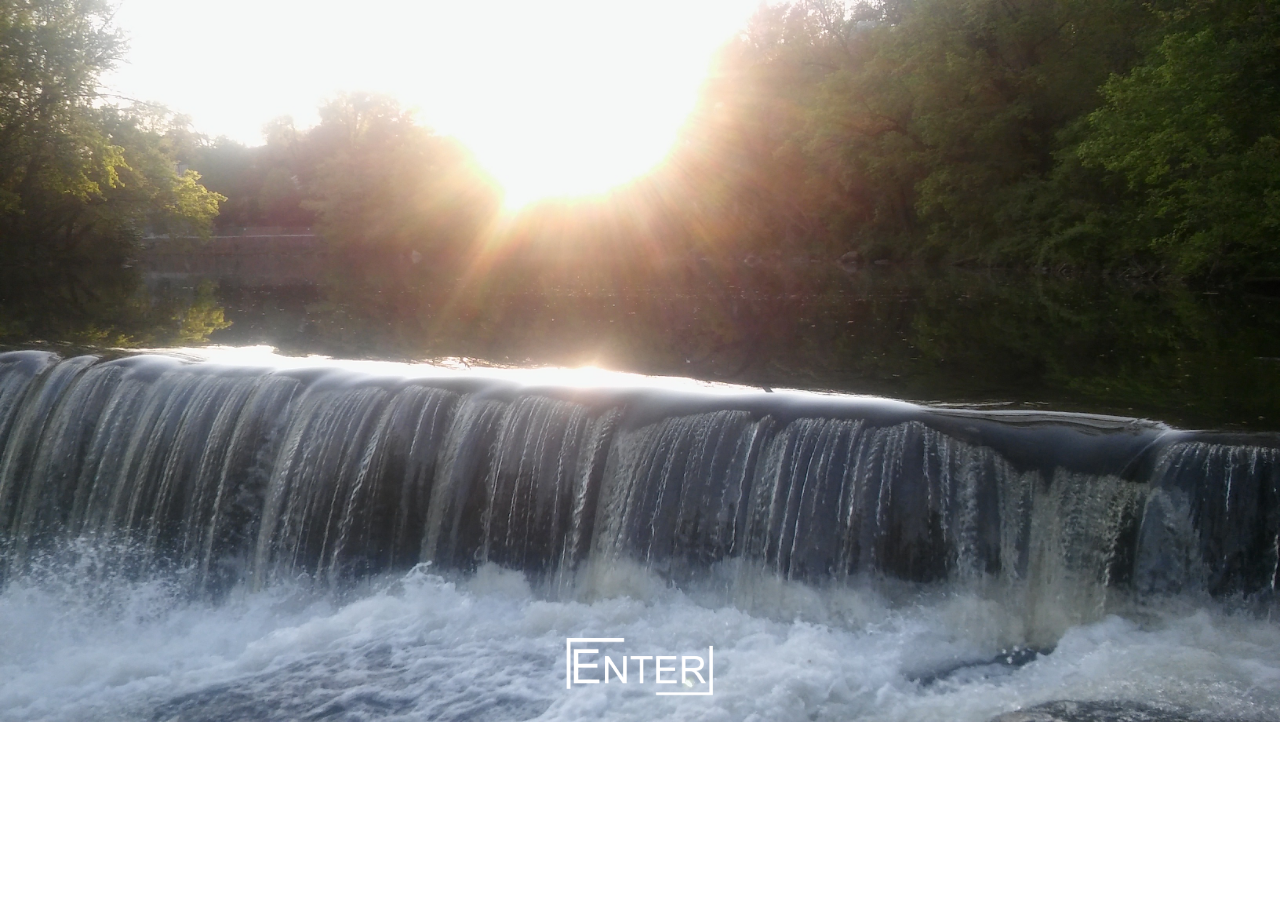
<file: index.html>
<!DOCTYPE html>
<html lang="en">
<head>
    <meta charset="UTF-8">
    <meta name="viewport" content="width=device-width, initial-scale=1.0">
    <meta http-equiv="X-UA-Compatible" content="ie=edge">
    <link rel="stylesheet" href="css/index.css">
    <title>Artist Website</title> 
</head>
<style>
    /* Extra small devices (phones, 600px and down) */
@media only screen and (max-width: 600px) {
  .example {background: red;}
}

/* Small devices (portrait tablets and large phones, 600px and up) */
@media only screen and (min-width: 600px) {
  .example {background: green;}
}

/* Medium devices (landscape tablets, 768px and up) */
@media only screen and (min-width: 768px) {
  .example {background: blue;}
} 

/* Large devices (laptops/desktops, 992px and up) */
@media only screen and (min-width: 992px) {
  .example {background: orange;}
} 

/* Extra large devices (large laptops and desktops, 1200px and up) */
@media only screen and (min-width: 1200px) {
  .example {background: pink;}
}
    </style>
<body background="images/water.jpg">
   <br>
   <br>
   <br>
   <br>
   <br>
   <br>
   <br>
   <br>
   <br>
   <br>
   <br>
   <br>
   <br>
   <br>
   <br>
   <br>
   <br>
   <br>
   <br>
   <br>
   <br>
    <br>
    <br>
    <br>
    <br>
    <br>
    <br>
    <br>
    <br>
    <br>
    <br>
    <br>
    <br>
    <br>
    <br>
   <a href="portfolio.html">
    <img src="images/Untitled-1.png" alt="Enter Logo" class="center">
  
   </a>
   
    <!-- Enter website graphic/logo- center of the page, lower in the middle -->
    


</body>
</html>
</file>
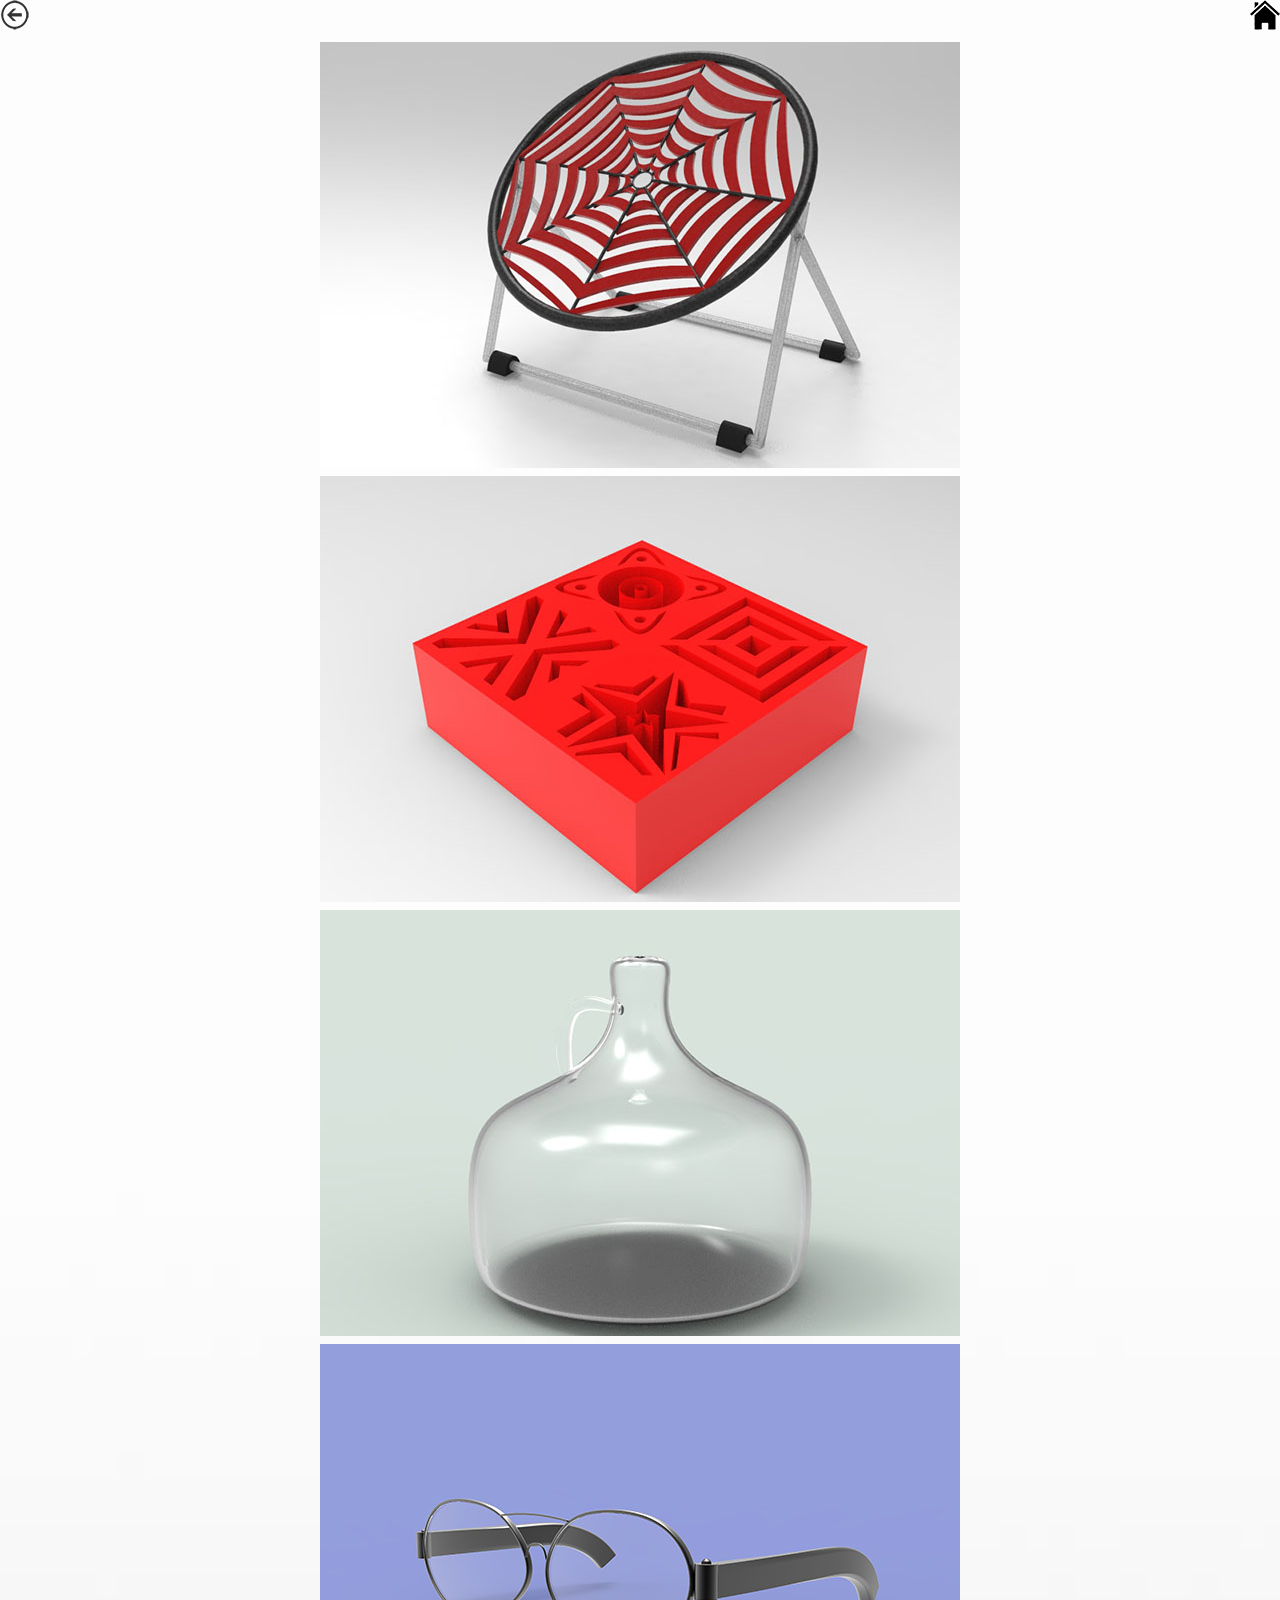
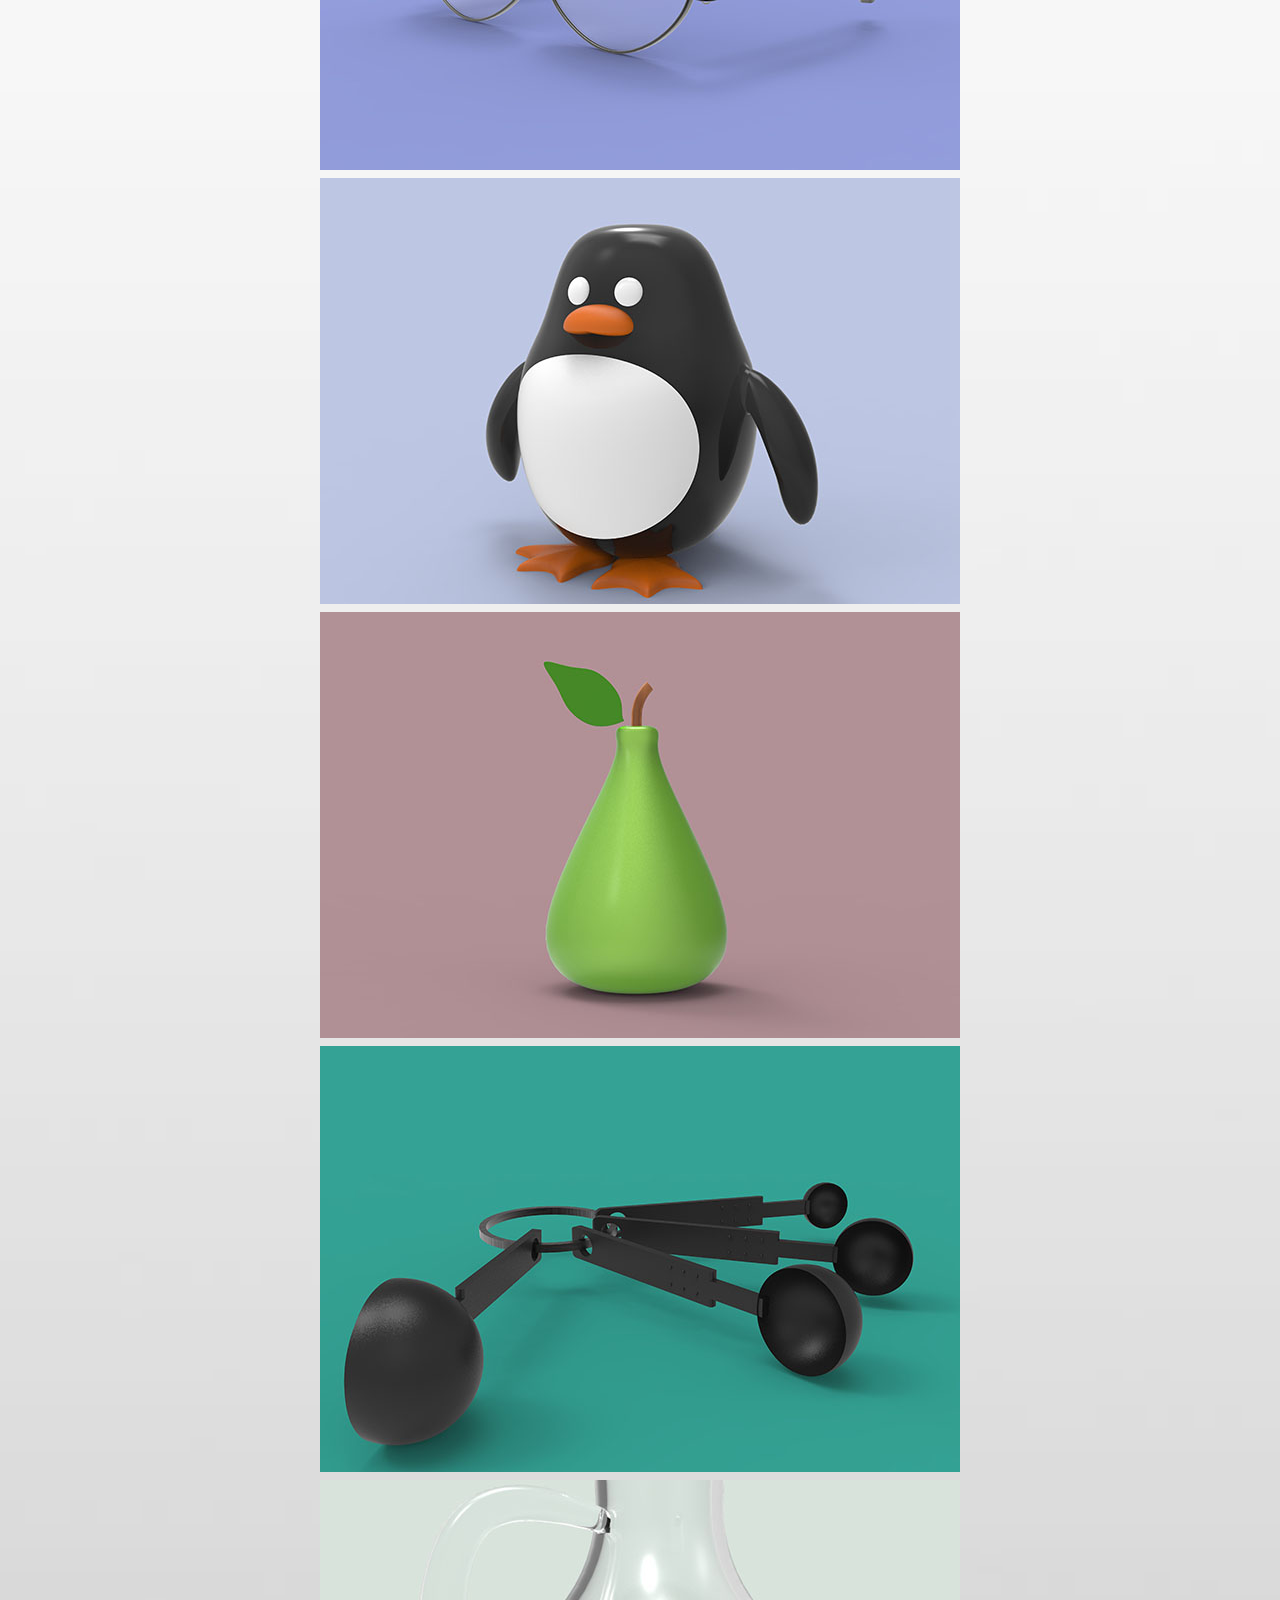
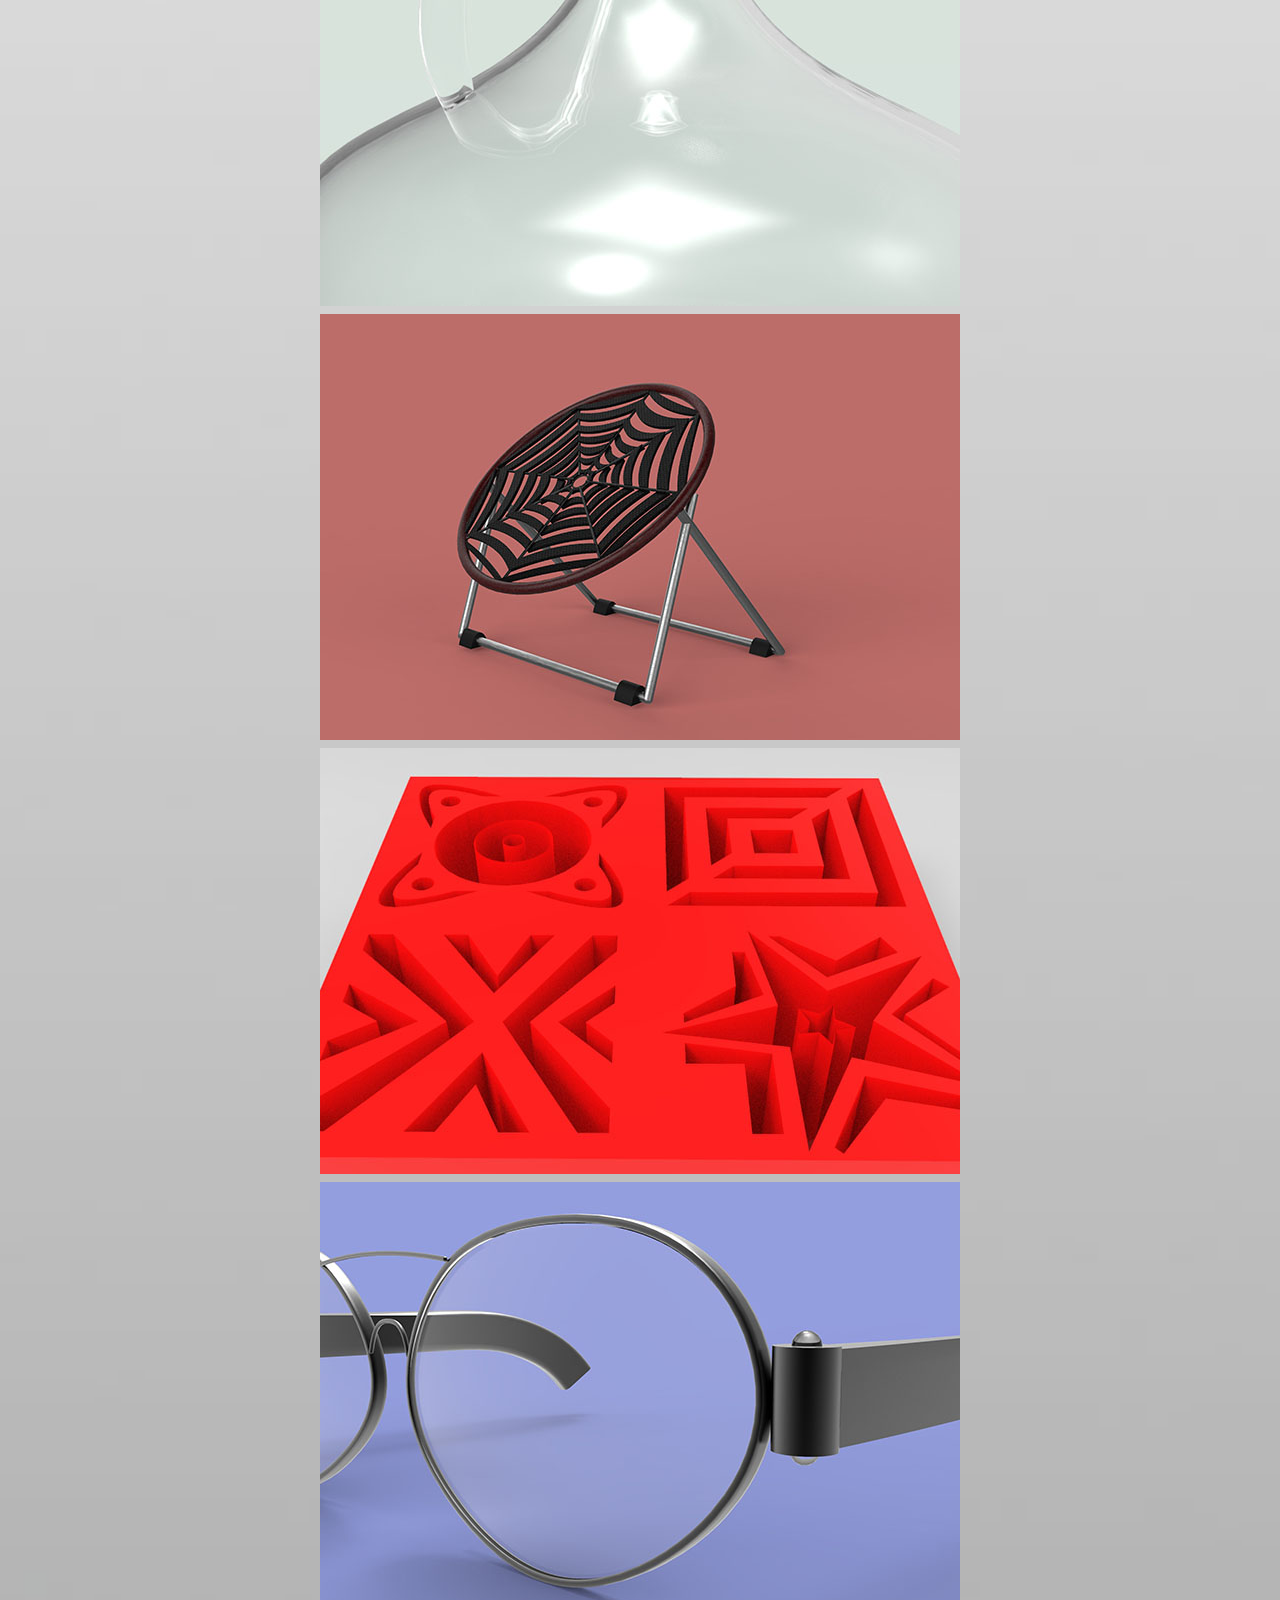
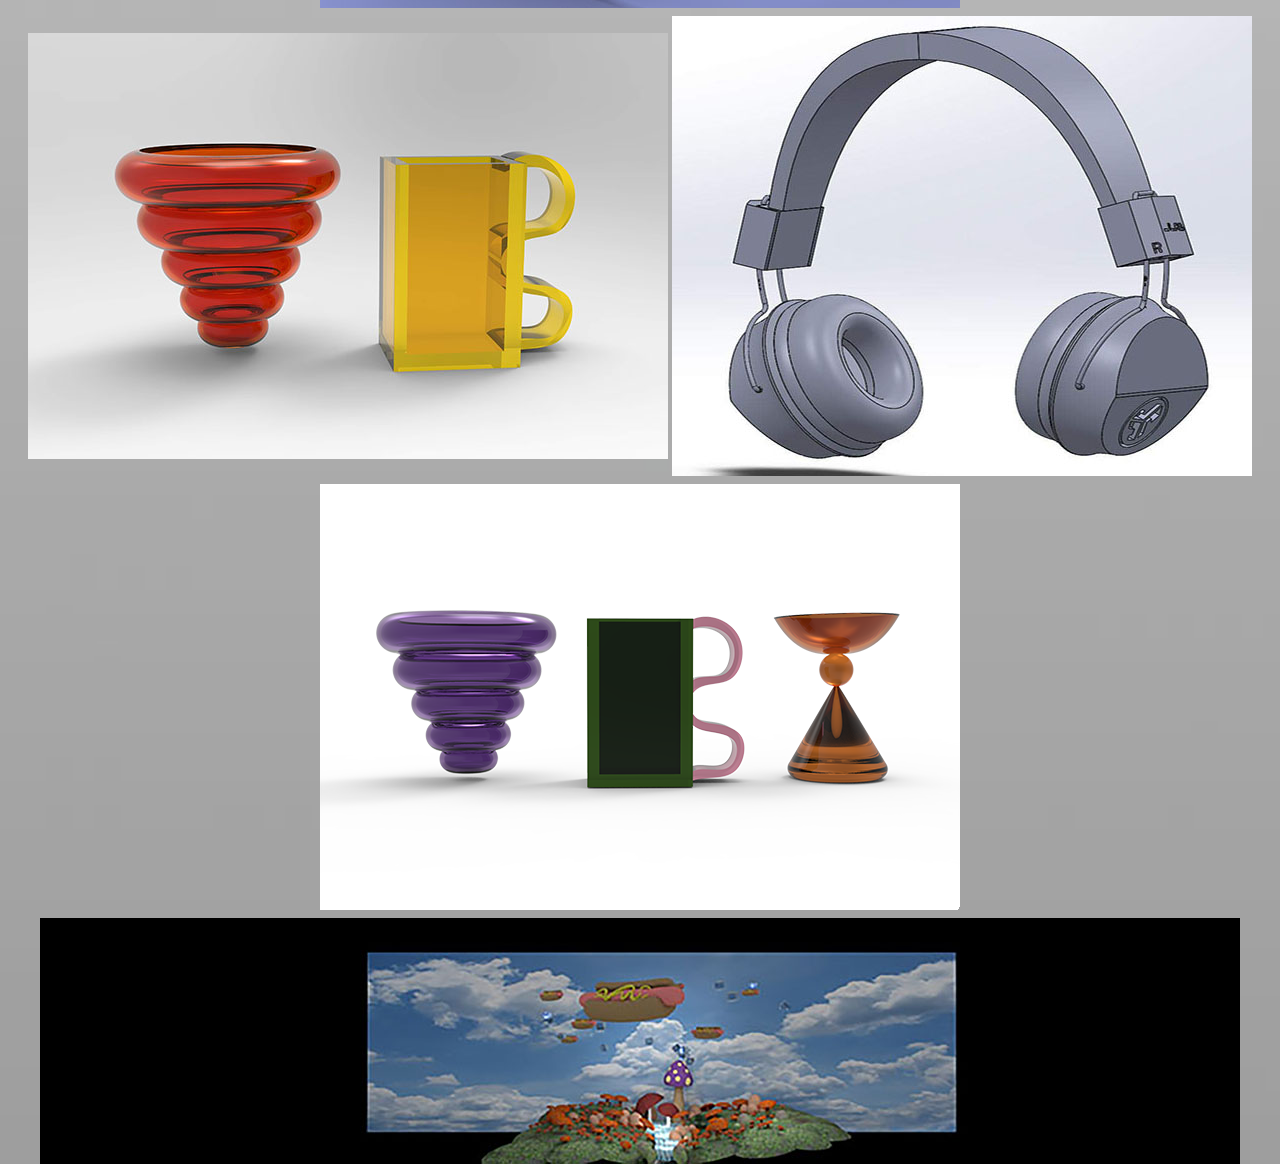
<file: 3dmodels.html>
<!DOCTYPE html>
<html lang="en">
<head>
    <meta charset="UTF-8">
    <meta name="viewport" content="width=device-width, initial-scale=1.0">
    <meta http-equiv="X-UA-Compatible" content="ie=edge">
    <link rel="stylesheet" href="css/photo.css">
    <title>3D Models</title>
</head>
<style>
  /* Extra small devices (phones, 600px and down) */
@media only screen and (max-width: 600px) {
.example {background: red;}
}

/* Small devices (portrait tablets and large phones, 600px and up) */
@media only screen and (min-width: 600px) {
.example {background: green;}
}

/* Medium devices (landscape tablets, 768px and up) */
@media only screen and (min-width: 768px) {
.example {background: blue;}
} 

/* Large devices (laptops/desktops, 992px and up) */
@media only screen and (min-width: 992px) {
.example {background: orange;}
} 

/* Extra large devices (large laptops and desktops, 1200px and up) */
@media only screen and (min-width: 1200px) {
.example {background: pink;}
}
  </style>
<body background="images/background.jpg">
    <a href="portfolio.html">
        <img src="images/back.png" alt="back Logo">
</a>
<a href="index.html">
    <img src="images/house.png" alt="home Logo" align="right">
</a>
        <div class="row">
                <div class="column" align="center">
                  <img src="images/untitled.39.jpg">
                  <img src="images/untitled.36.jpg">
                  <img src="images/untitled.14.jpg">
                  <img src="images/sunglasses.jpg">
                  <img src="images/penguin.jpg">
                  <img src="images/pear.jpg">
                  <img src="images/measuring spoons.jpg">
                  <img src="images/bottle.51.jpg">
                  <img src="images/Chair.6.jpg">
                  <img src="images/CNC.53.jpg">
                  <img src="images/sunglasses.63.jpg">
                  <img src="images/untitled.27.jpg">
                  <img src="images/Full Model.jpg">
                  <img src="images/cups render.71 copy.png">
                  <img src="photo/HoloGroup_Shrooms_1_0354.jpg">
                </div>
                
              </div>
</body>
</html>
</file>
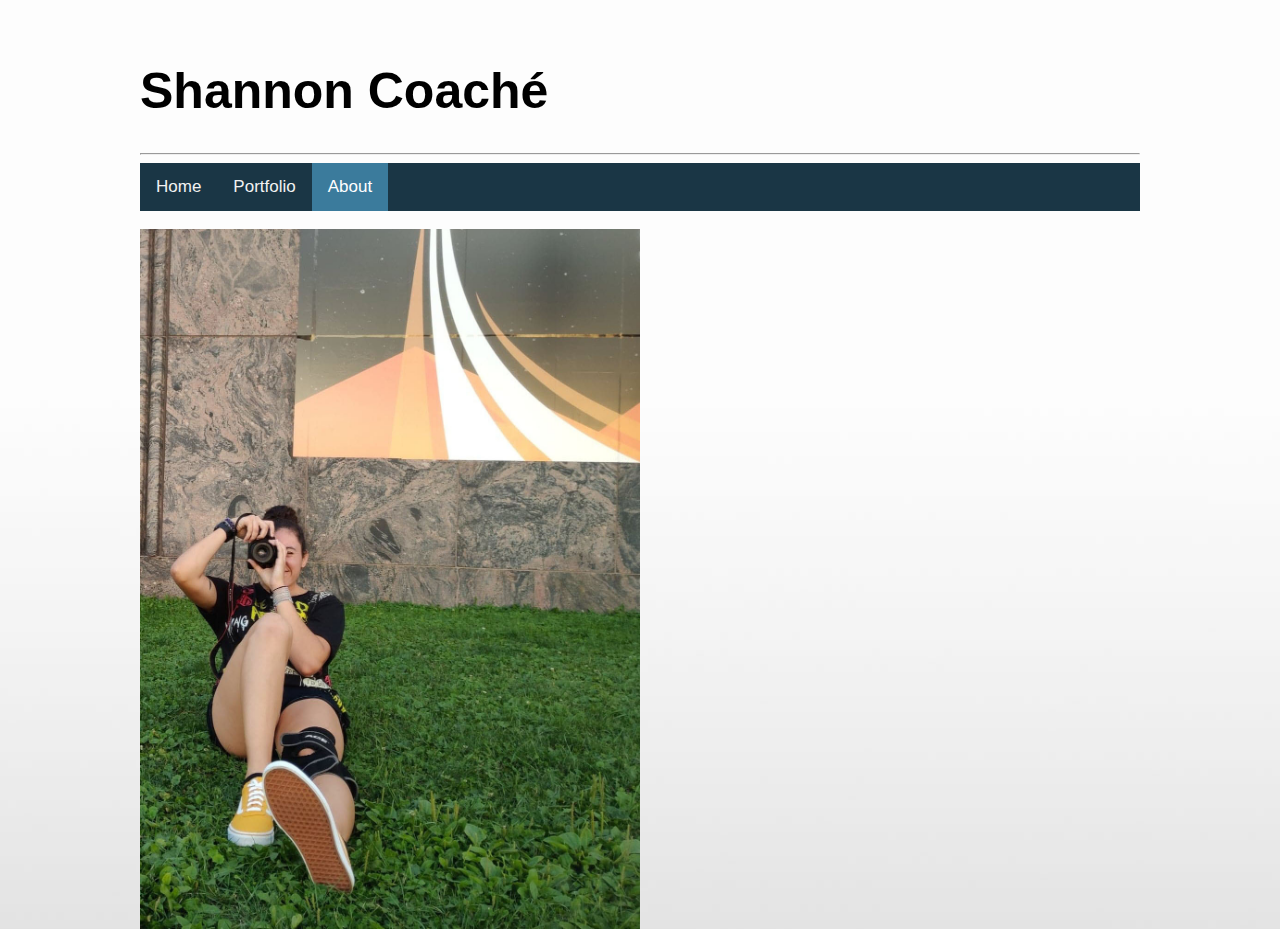
<file: artist.html>
<!DOCTYPE html>
<html lang="en">
<head>
    <meta charset="UTF-8">
    <meta name="viewport" content="width=device-width, initial-scale=1.0">
    <meta http-equiv="X-UA-Compatible" content="ie=edge">
    <link rel="stylesheet" href="css/style.css">
    <title>Artist Information</title>
</head>
<style>
    /* Extra small devices (phones, 600px and down) */
@media only screen and (max-width: 600px) {
  .example {background: red;}
}

/* Small devices (portrait tablets and large phones, 600px and up) */
@media only screen and (min-width: 600px) {
  .example {background: green;}
}

/* Medium devices (landscape tablets, 768px and up) */
@media only screen and (min-width: 768px) {
  .example {background: blue;}
} 

/* Large devices (laptops/desktops, 992px and up) */
@media only screen and (min-width: 992px) {
  .example {background: orange;}
} 

/* Extra large devices (large laptops and desktops, 1200px and up) */
@media only screen and (min-width: 1200px) {
  .example {background: pink;}
}
    </style>
<body background="images/background.jpg">
    <div class="main">   
    
    <h1>Shannon Coaché</h1>
       
        <hr>
        <div class="topnav">
                <a href="index.html">Home</a>
                <a href="portfolio.html">Portfolio</a>
                <a class="active" href="artist.html">About</a>
              </div>
        <br>

        <img src="images/myphoto.jpg" width="500" height="700" align="left">
       
        
</div>

</body>
</html>
</file>
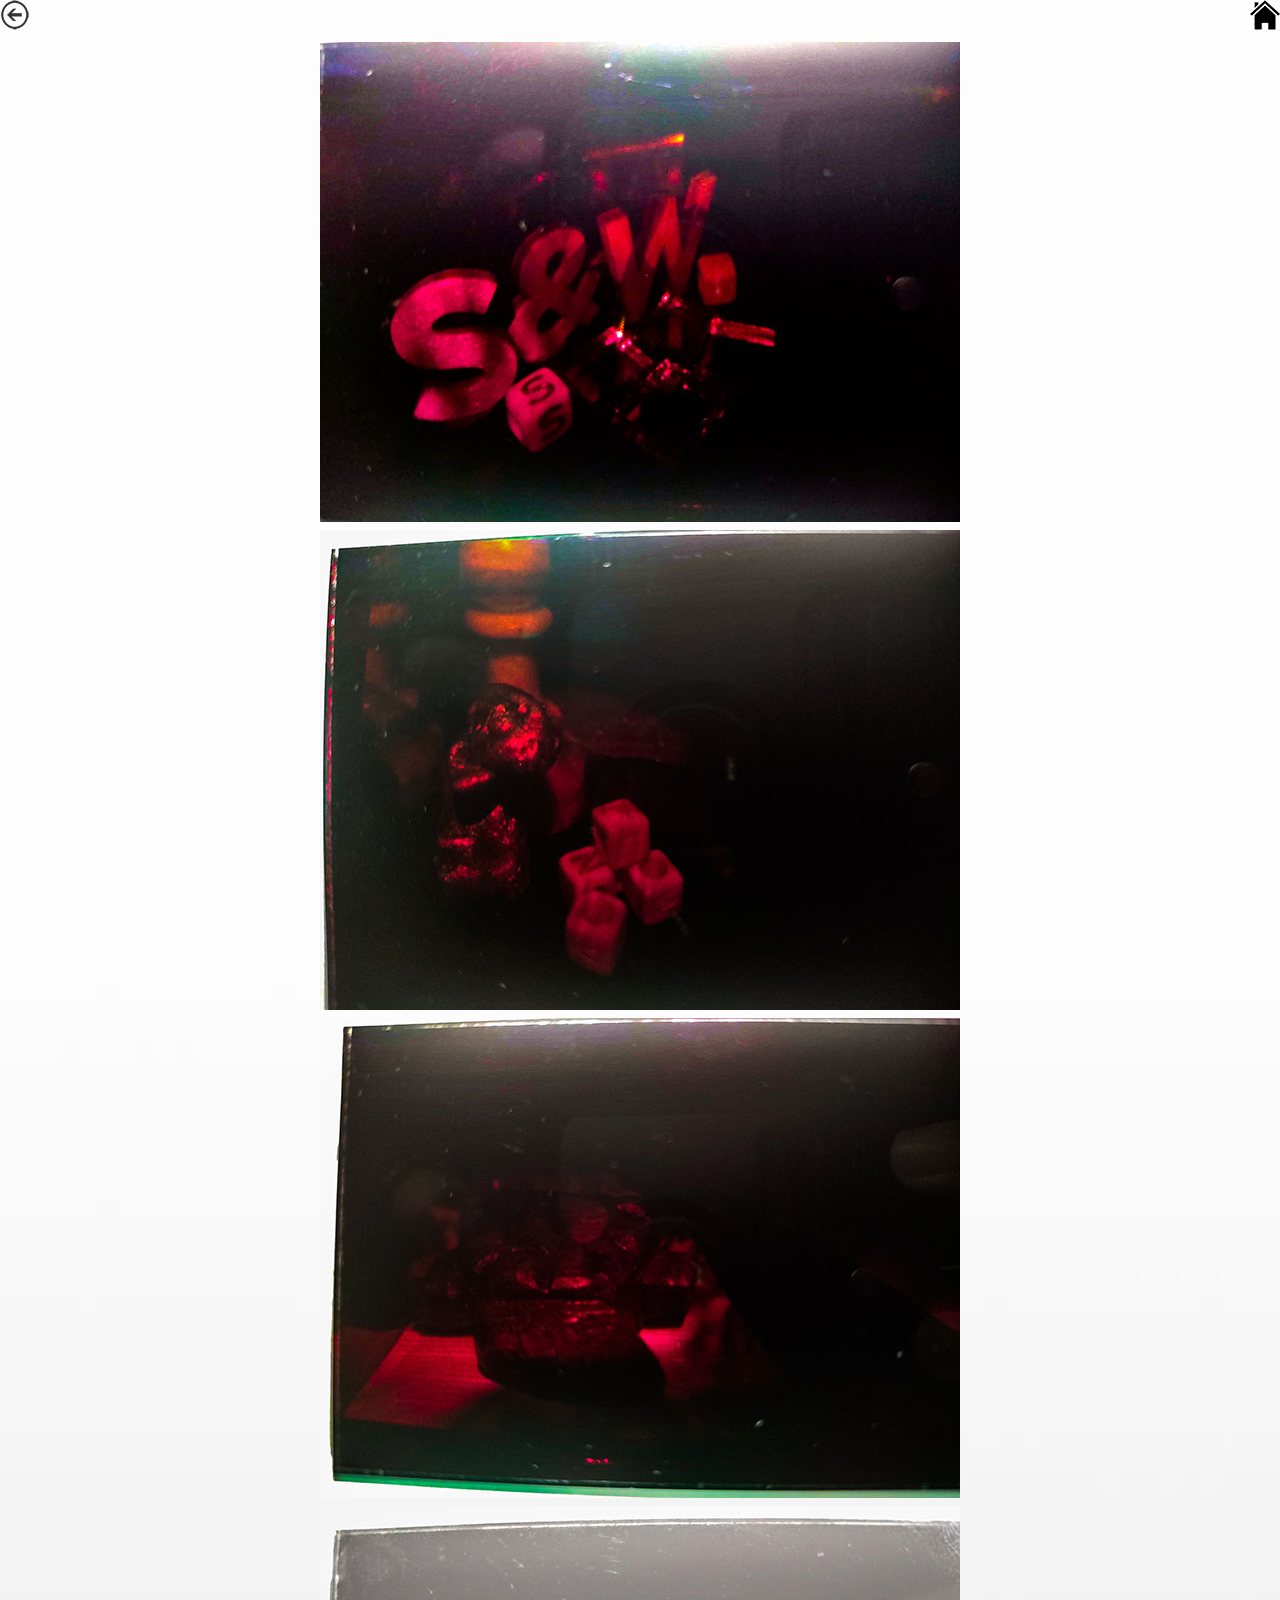
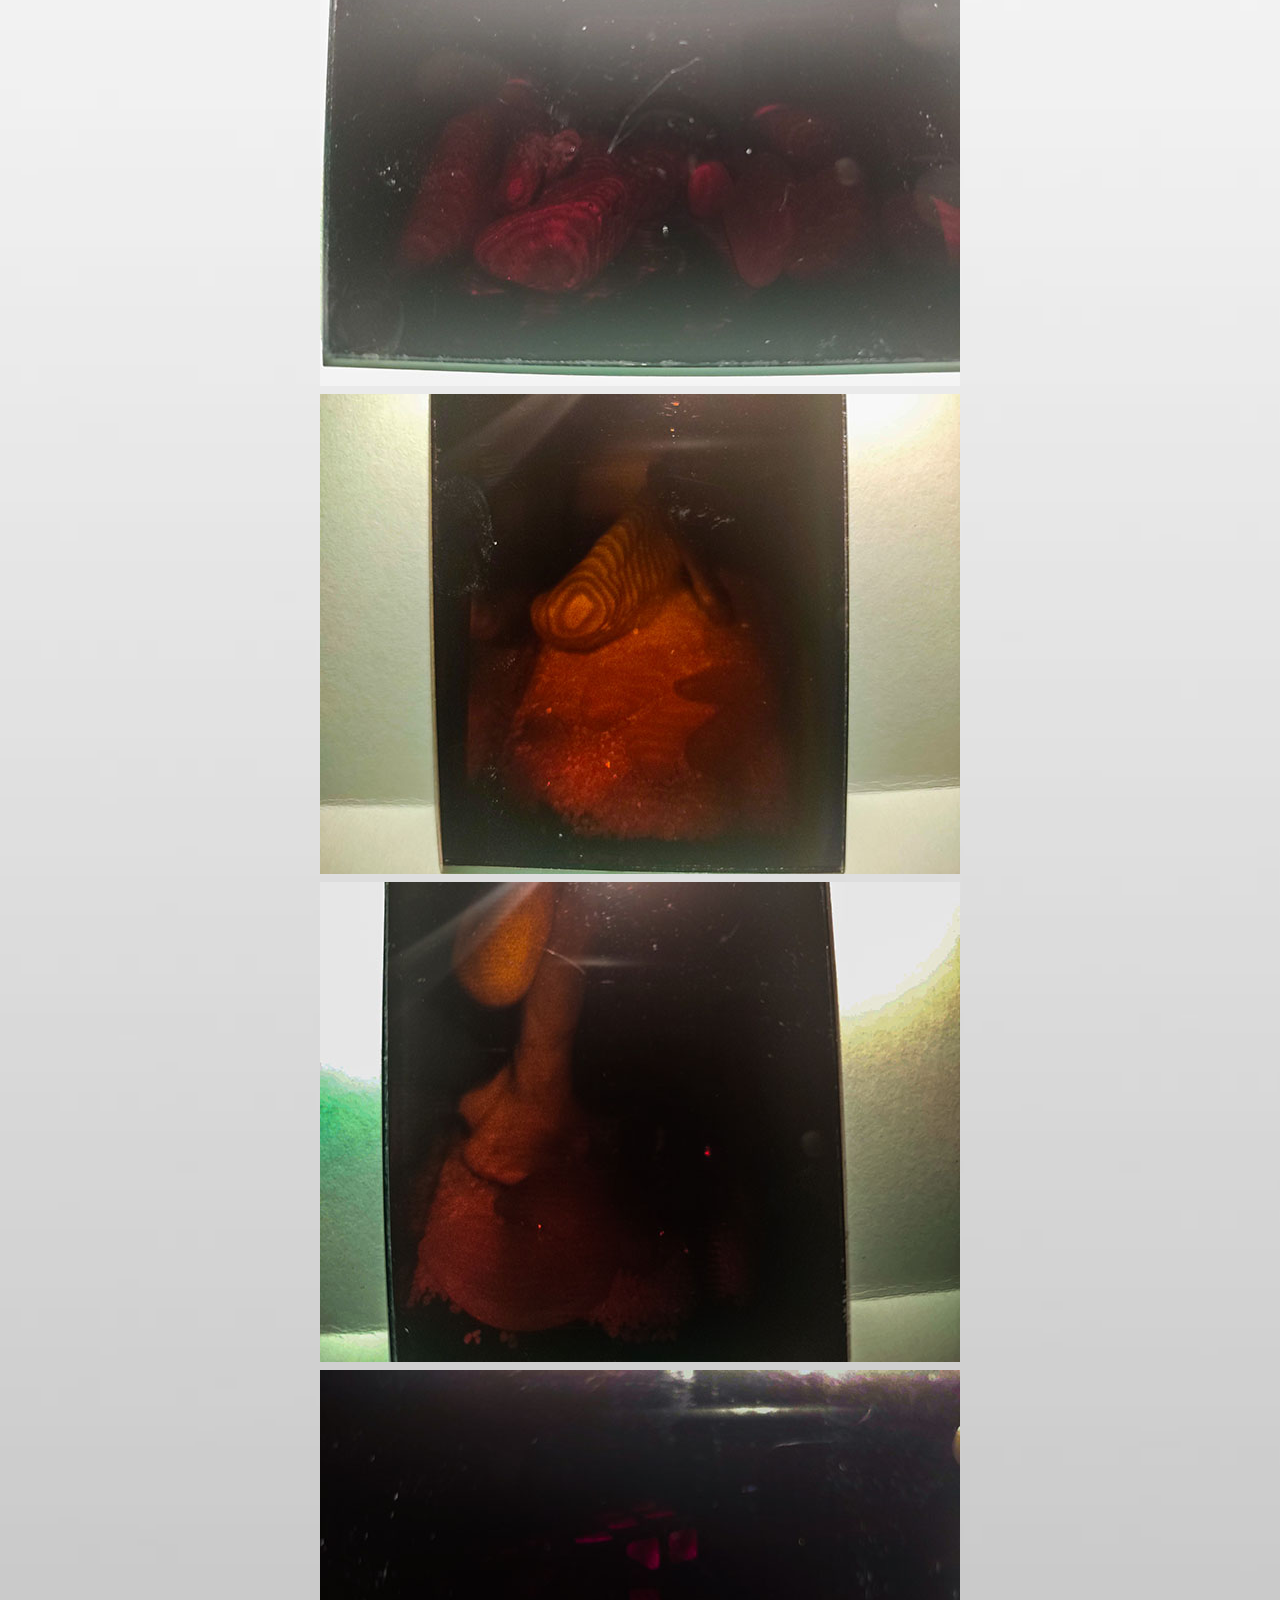
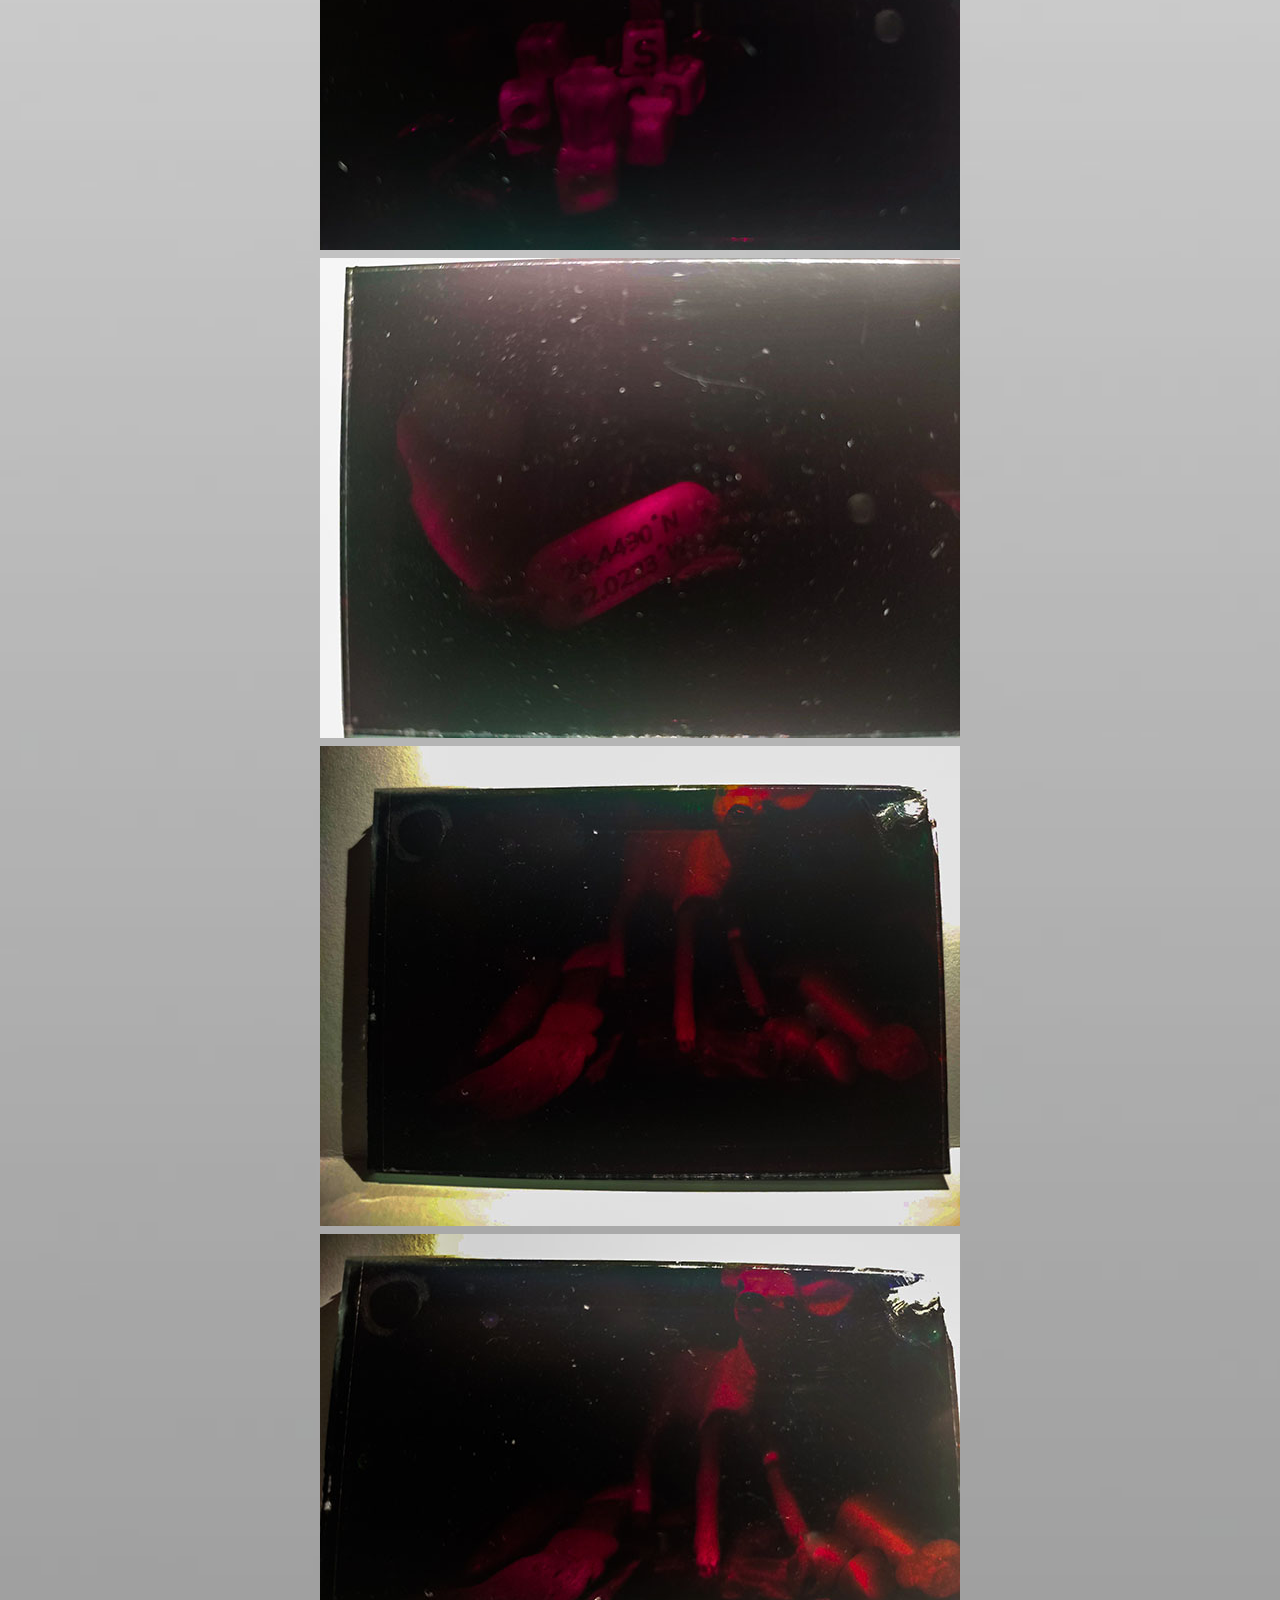
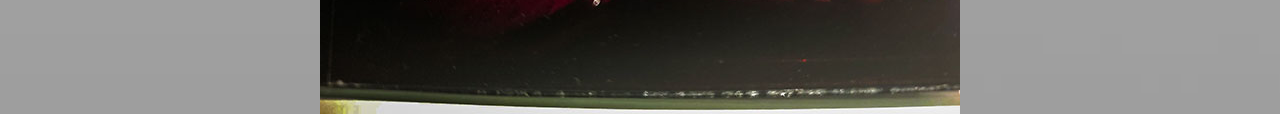
<file: holography.html>
<!DOCTYPE html>
<html lang="en">
<head>
    <meta charset="UTF-8">
    <meta name="viewport" content="width=device-width, initial-scale=1.0">
    <meta http-equiv="X-UA-Compatible" content="ie=edge">
    <link rel="stylesheet" href="css/photo.css">
    <title>Holography</title>
</head>
<style>
    /* Extra small devices (phones, 600px and down) */
@media only screen and (max-width: 600px) {
  .example {background: red;}
}

/* Small devices (portrait tablets and large phones, 600px and up) */
@media only screen and (min-width: 600px) {
  .example {background: green;}
}

/* Medium devices (landscape tablets, 768px and up) */
@media only screen and (min-width: 768px) {
  .example {background: blue;}
} 

/* Large devices (laptops/desktops, 992px and up) */
@media only screen and (min-width: 992px) {
  .example {background: orange;}
} 

/* Extra large devices (large laptops and desktops, 1200px and up) */
@media only screen and (min-width: 1200px) {
  .example {background: pink;}
}
    </style>
<body background="images/background.jpg">
    <a href="portfolio.html">
        <img src="images/back.png" alt="back Logo">
</a>
<a href="index.html">
               <img src="images/house.png" alt="home Logo" align="right">
</a>
       <div class="row">
               <div class="column" align="center">
                 <img src="Holo/01.jpg">
                 <img src="Holo/02.jpg">
                 <img src="Holo/03.jpg">
                 <img src="Holo/04.jpg">
                 <img src="Holo/05.jpg">
                 <img src="Holo/06.jpg">
                 <img src="Holo/07.jpg">
                 <img src="Holo/08.jpg">
                 <img src="Holo/09.jpg">
                 <img src="Holo/010.jpg">
                 
               </div>
               
       </div>
</body>
</html>
</file>
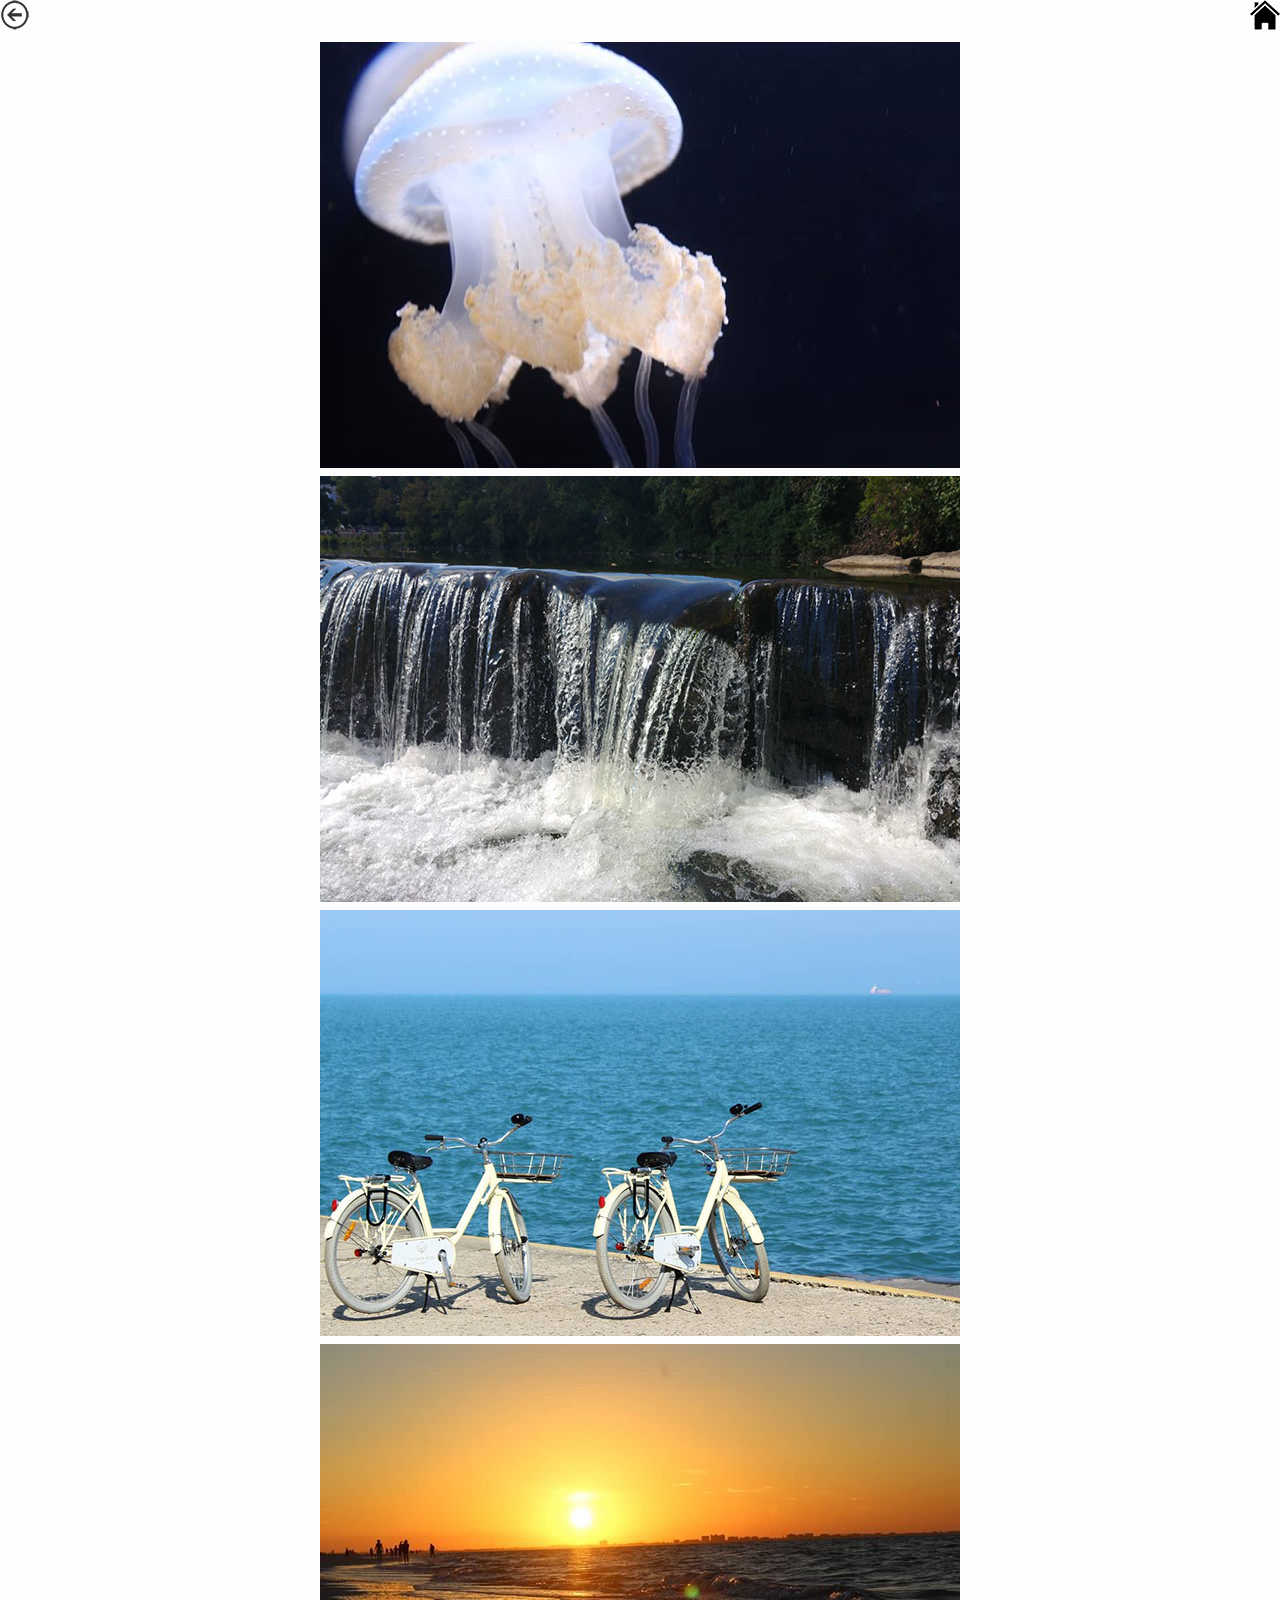
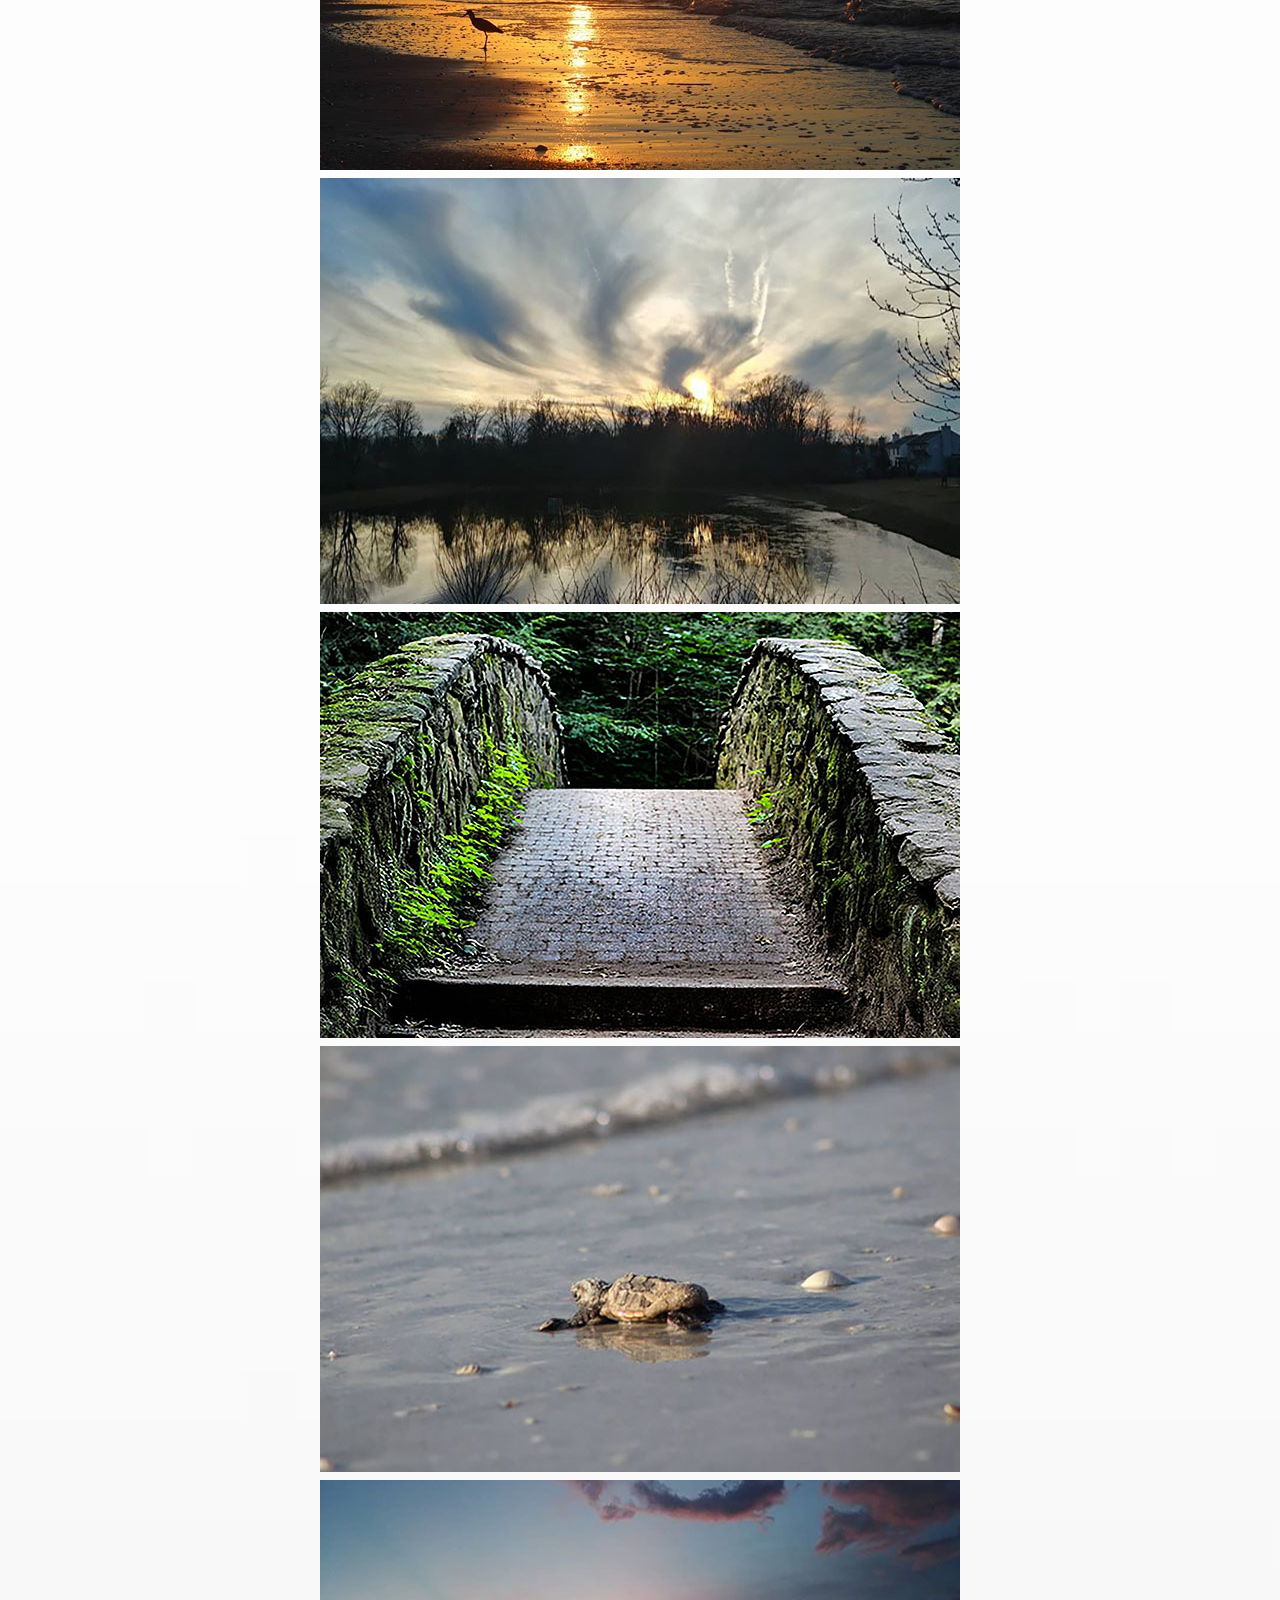
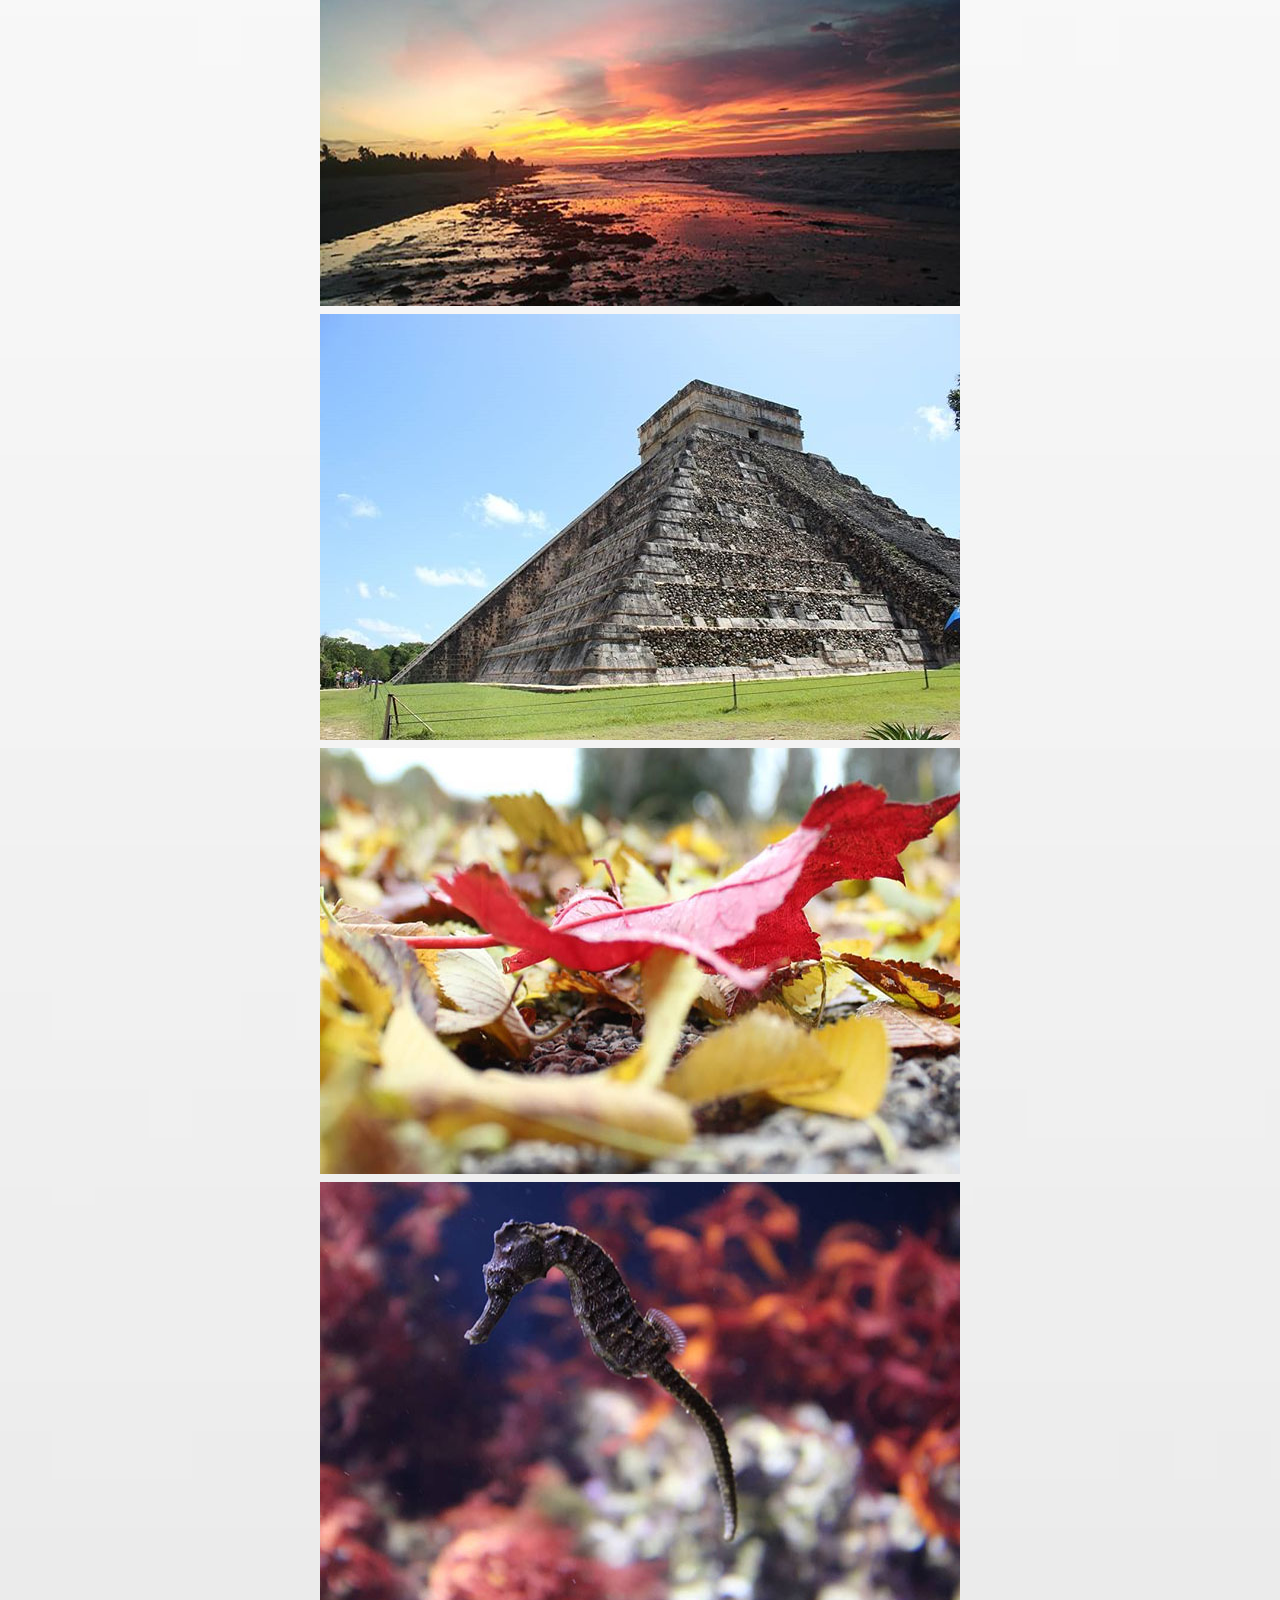
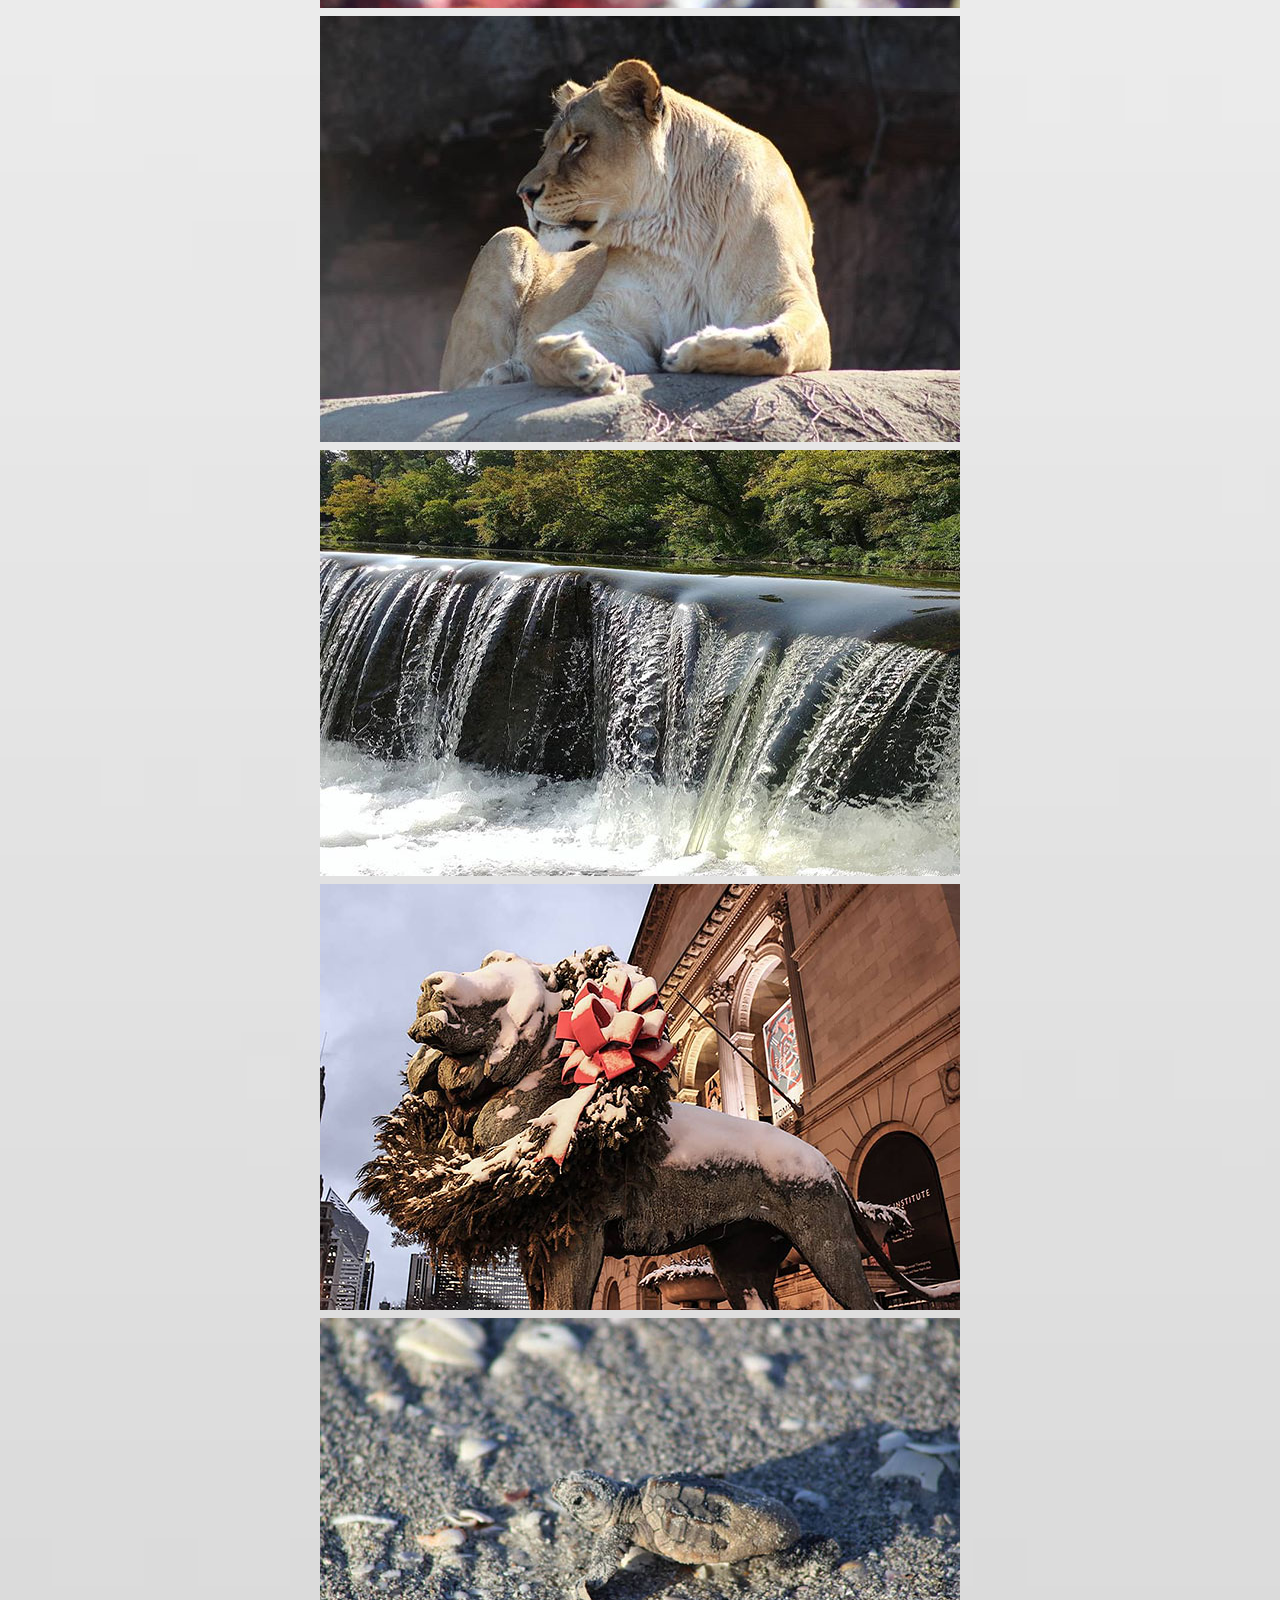
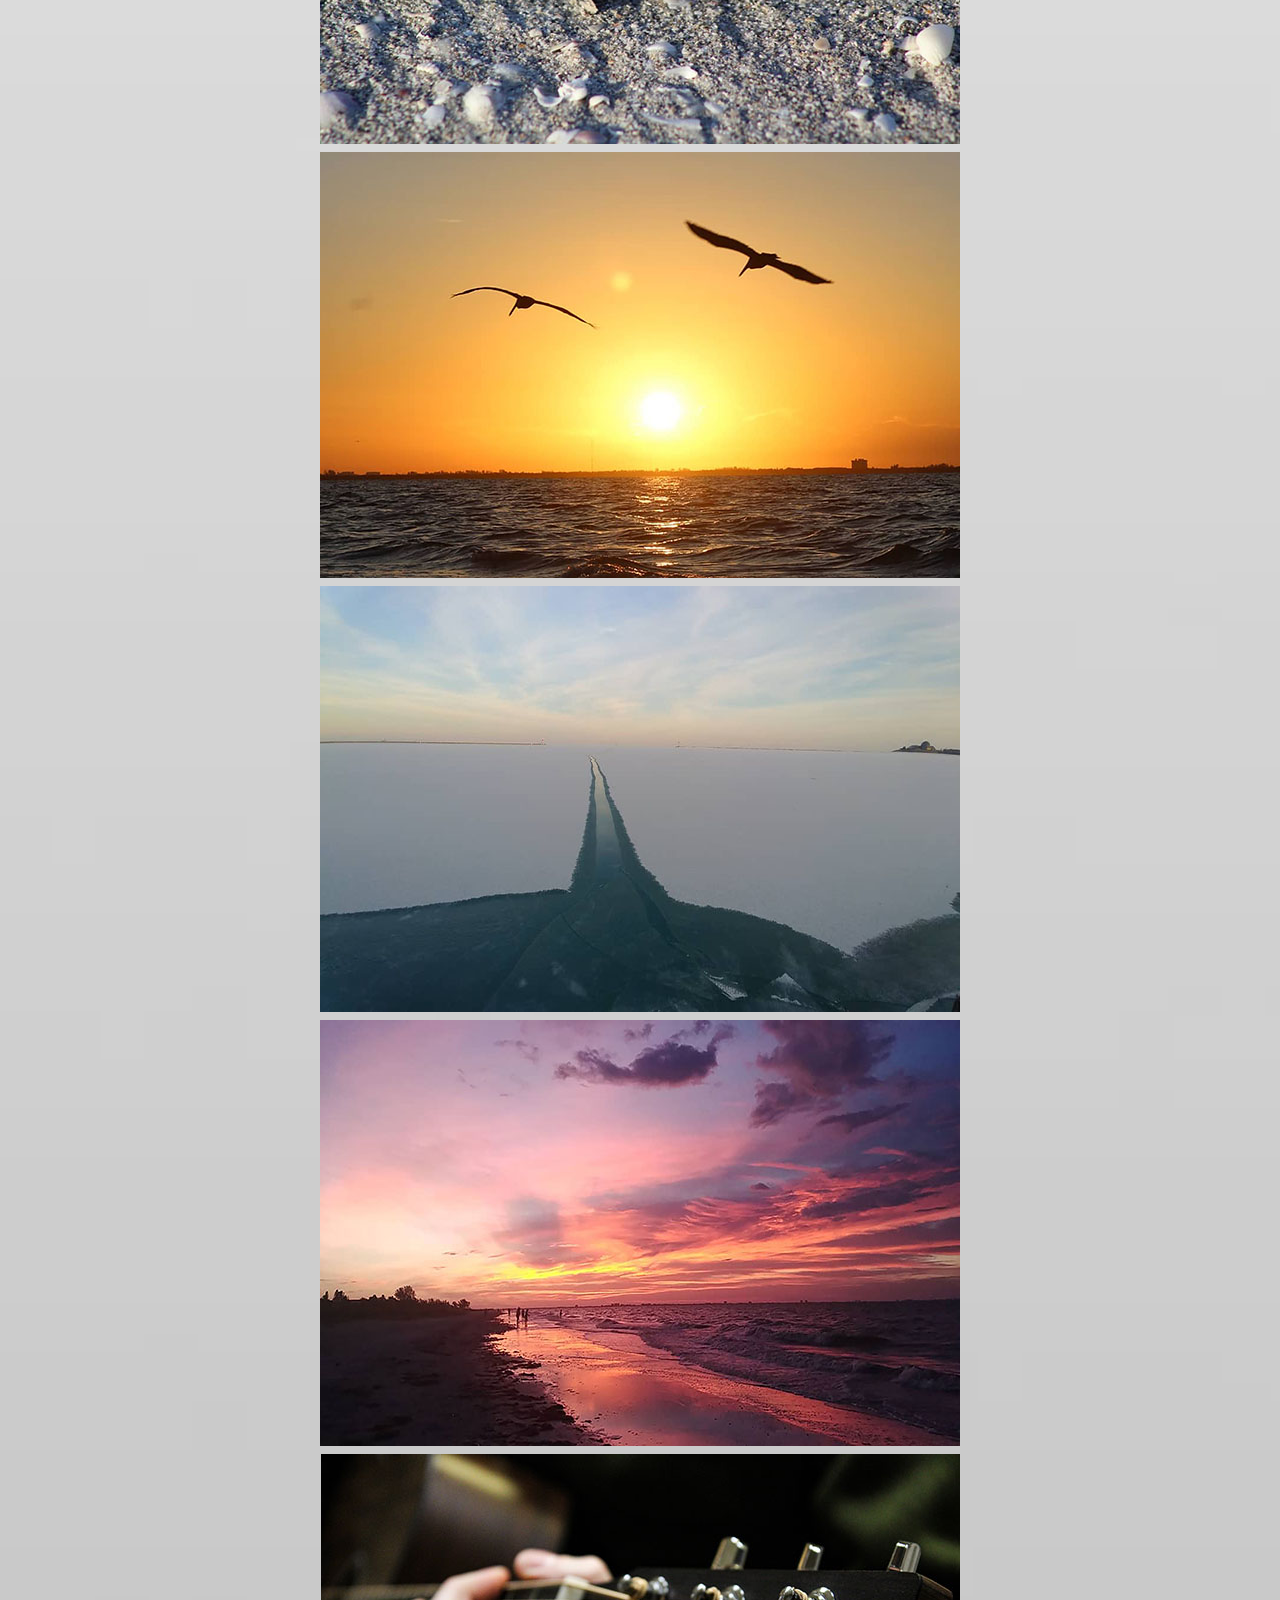
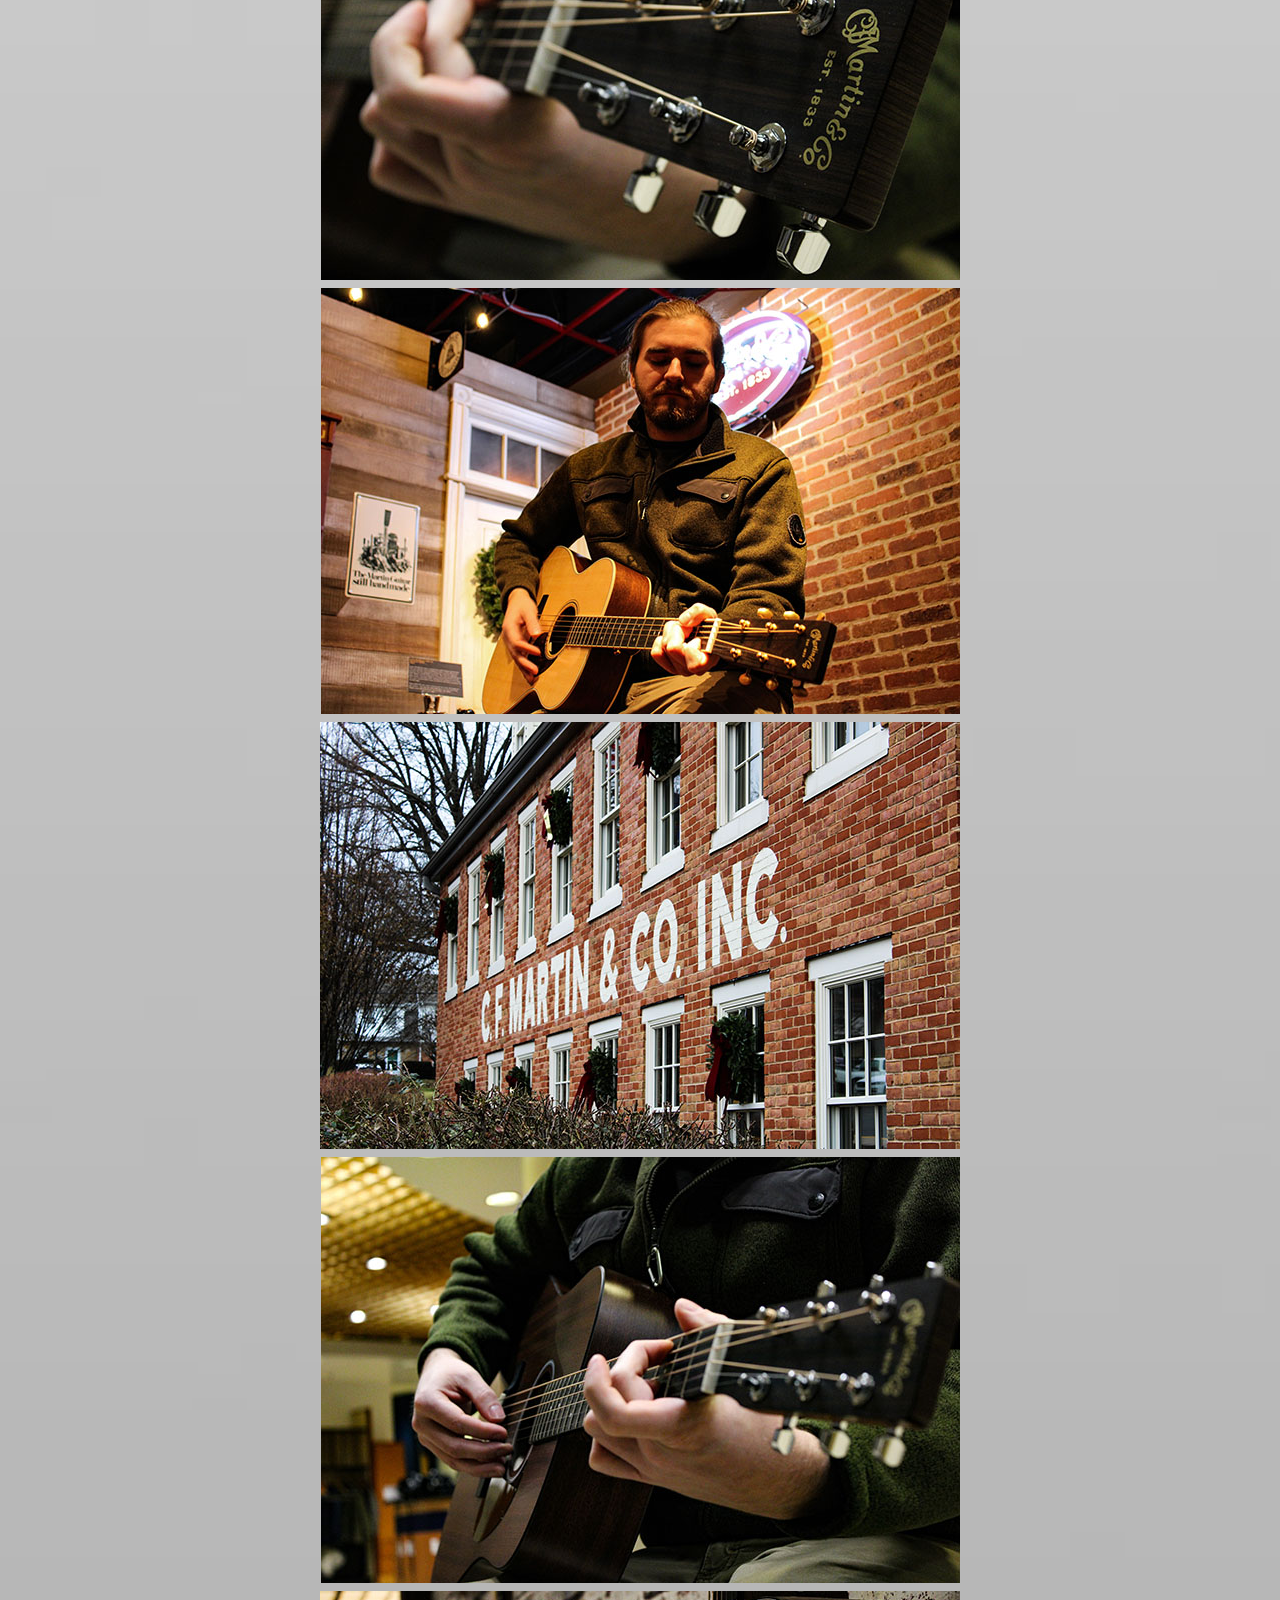
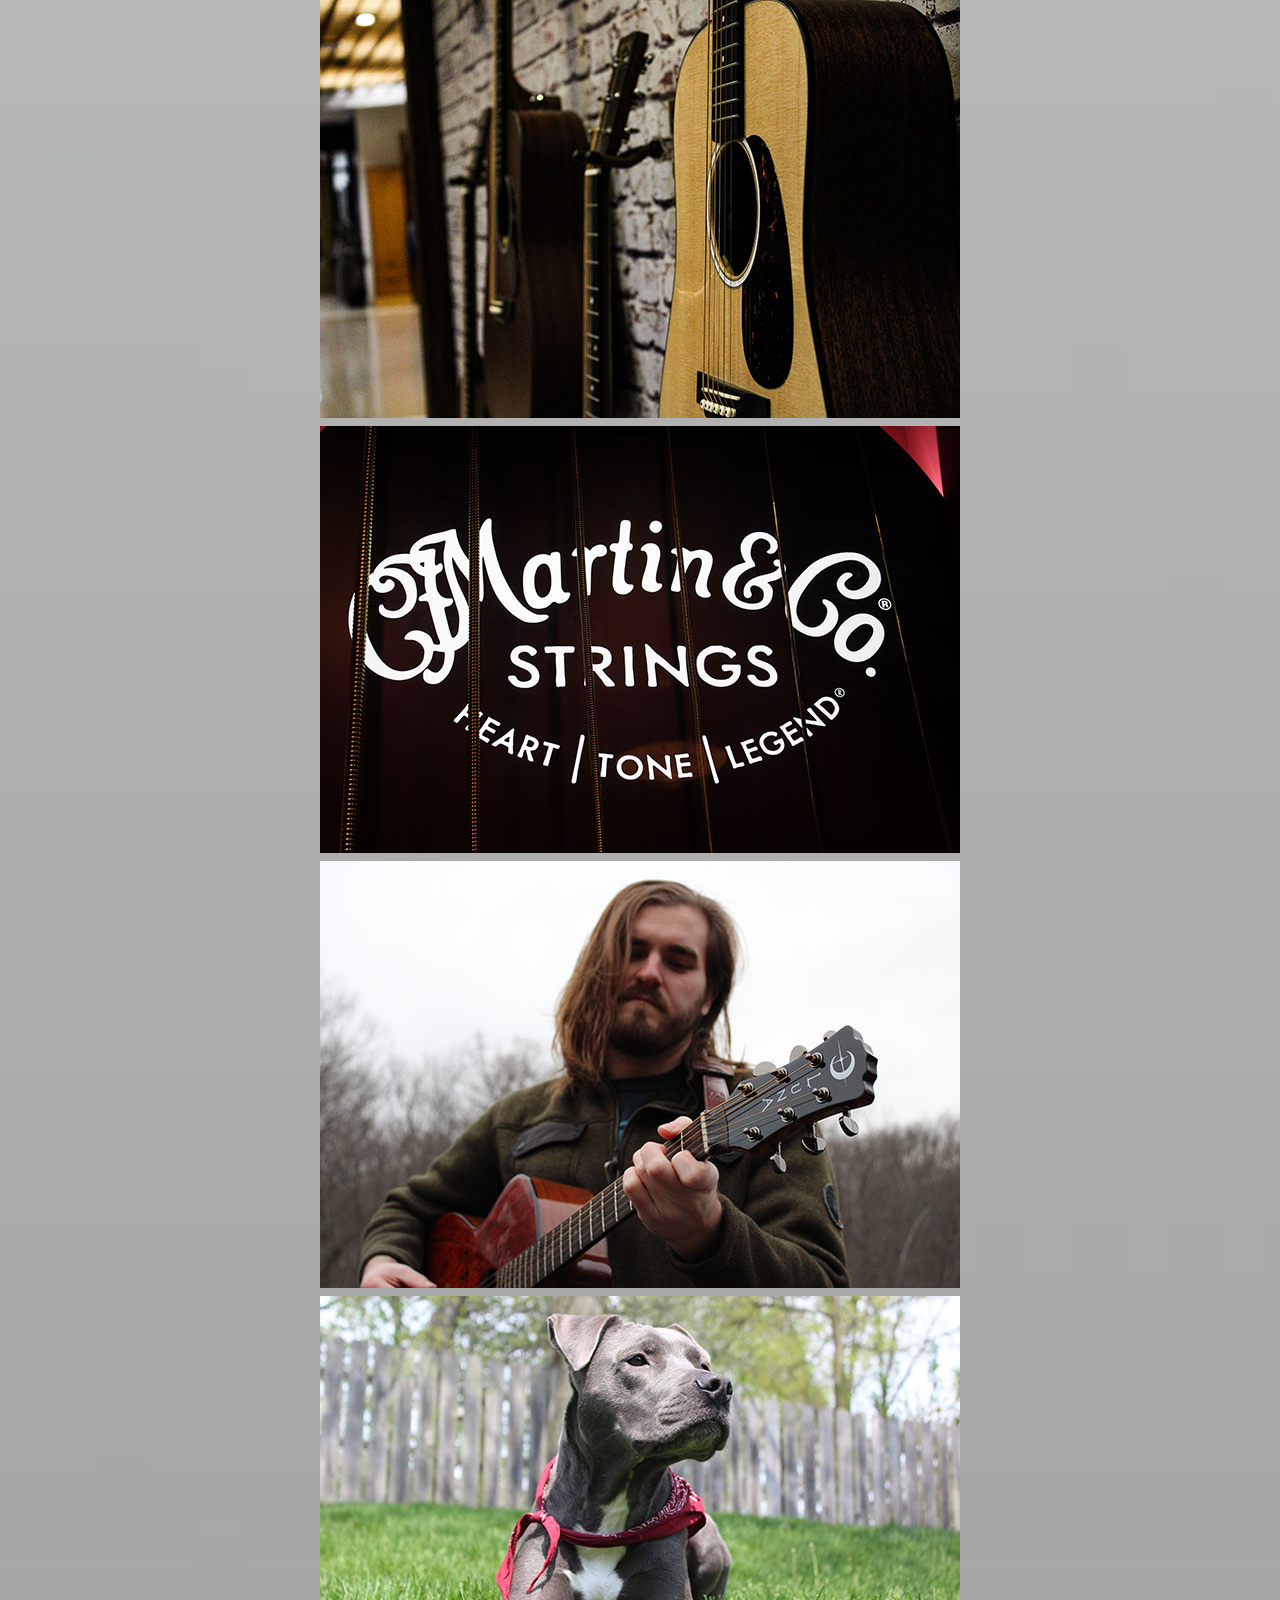
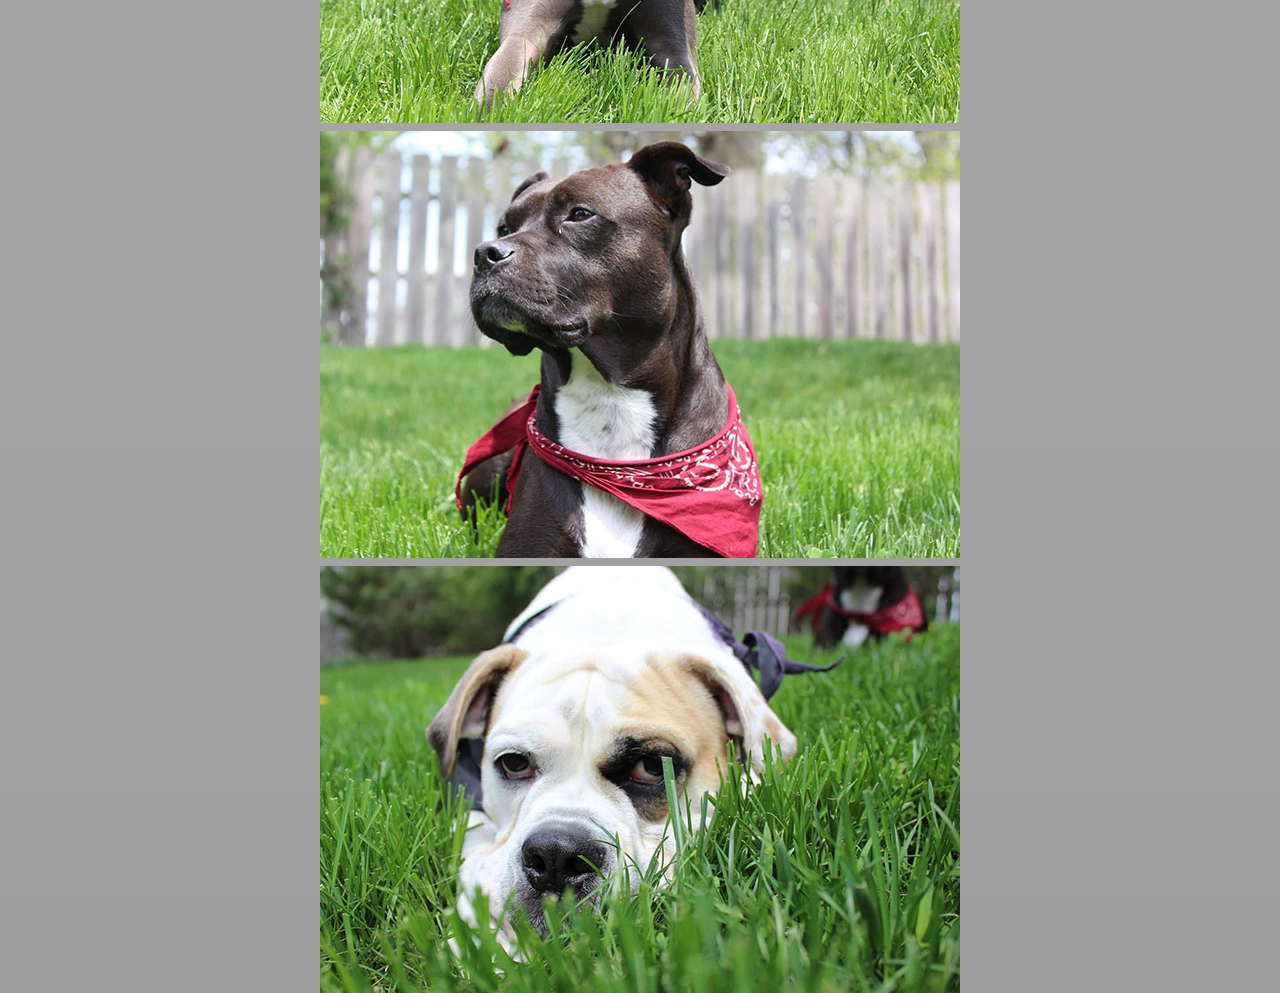
<file: photos.html>
<!DOCTYPE html>
<html lang="en">
<head>
    <meta charset="UTF-8">
    <meta name="viewport" content="width=device-width, initial-scale=1.0">
    <meta http-equiv="X-UA-Compatible" content="ie=edge">
<style>
    /* Extra small devices (phones, 600px and down) */
@media only screen and (max-width: 600px) {
  .example {background: red;}
}

/* Small devices (portrait tablets and large phones, 600px and up) */
@media only screen and (min-width: 600px) {
  .example {background: green;}
}

/* Medium devices (landscape tablets, 768px and up) */
@media only screen and (min-width: 768px) {
  .example {background: blue;}
} 

/* Large devices (laptops/desktops, 992px and up) */
@media only screen and (min-width: 992px) {
  .example {background: orange;}
} 

/* Extra large devices (large laptops and desktops, 1200px and up) */
@media only screen and (min-width: 1200px) {
  .example {background: pink;}
}
    </style>
    <link rel="stylesheet" href="css/photo.css">
    <title>Photography</title>
</head>
<body background="images/background.jpg">
    <div id="wrapper">
    <header>
    <a href="portfolio.html">
        <img src="images/back.png" alt="back Logo">
    </a>
<a href="index.html">
    <img src="images/house.png" alt="home Logo" align="right">
</a>
</header>
        <div class="row">
                <div class="column" align="center">
                  <img src="images/52416044_300566227307499_467915092850342.jpg">
                  <img src="images/0916171427_HDR.jpg">
                  <img src="images/56513122_2303371883321683_19227652424718.jpg">
                  <img src="images/64625504_504015547072076_323572959174879.jpg">
                  <img src="images/53302441_126394428449320_545536799871375.jpg">
                  <img src="images/68797302_2405361643122706_85573573509591.jpg">
                  <img src="images/67180107_2381285872196950_3758981177327747072_o.jpg">
                  <img src="images/66181973_127658228487762_863169094310920.jpg">
                  <img src="images/sun.jpg">
                  <img src="images/45023242_2193217947670411_39113449188150.jpg">
                  <img src="images/54233711_2290254434633428_3106553483034099712_o.jpg">
                  <img src="images/55879633_120221382490675_169895273081998.jpg">
                  <img src="images/21479962_1704548879584038_57957817056336.jpg">
                  <img src="images/46762863_2212508385741367_2427284575307694080_o.jpg">
                  <img src="images/67177839_2381286058863598_4435530709330821120_o.jpg">
                  <img src="images/67313954_2379372562388281_1298946037574008832_o.jpg">
                  <img src="images/51564338_2266087187050153_42847299665720.jpg">
                  <img src="images/67363302_2385102138481990_403129787930902528_o.jpg">
                  <img src="images/IMG_0260.jpg">
                  <img src="images/IMG_0221.jpg">
                  <img src="images/IMG_0134.jpg">
                  <img src="images/IMG_0280.jpg">
                  <img src="images/IMG_0103.jpg">
                  <img src="images/IMG_0187.JPG">
                  <img src="photo/IMG_1651.JPG">
                  <img src="photo/grass-bruiser.jpg">
                  <img src="photo/grass-max.jpg">
                  <img src="photo/grass-roxy.jpg">
                 
                </div>
                
            </div>
</body>
</html>
</file>
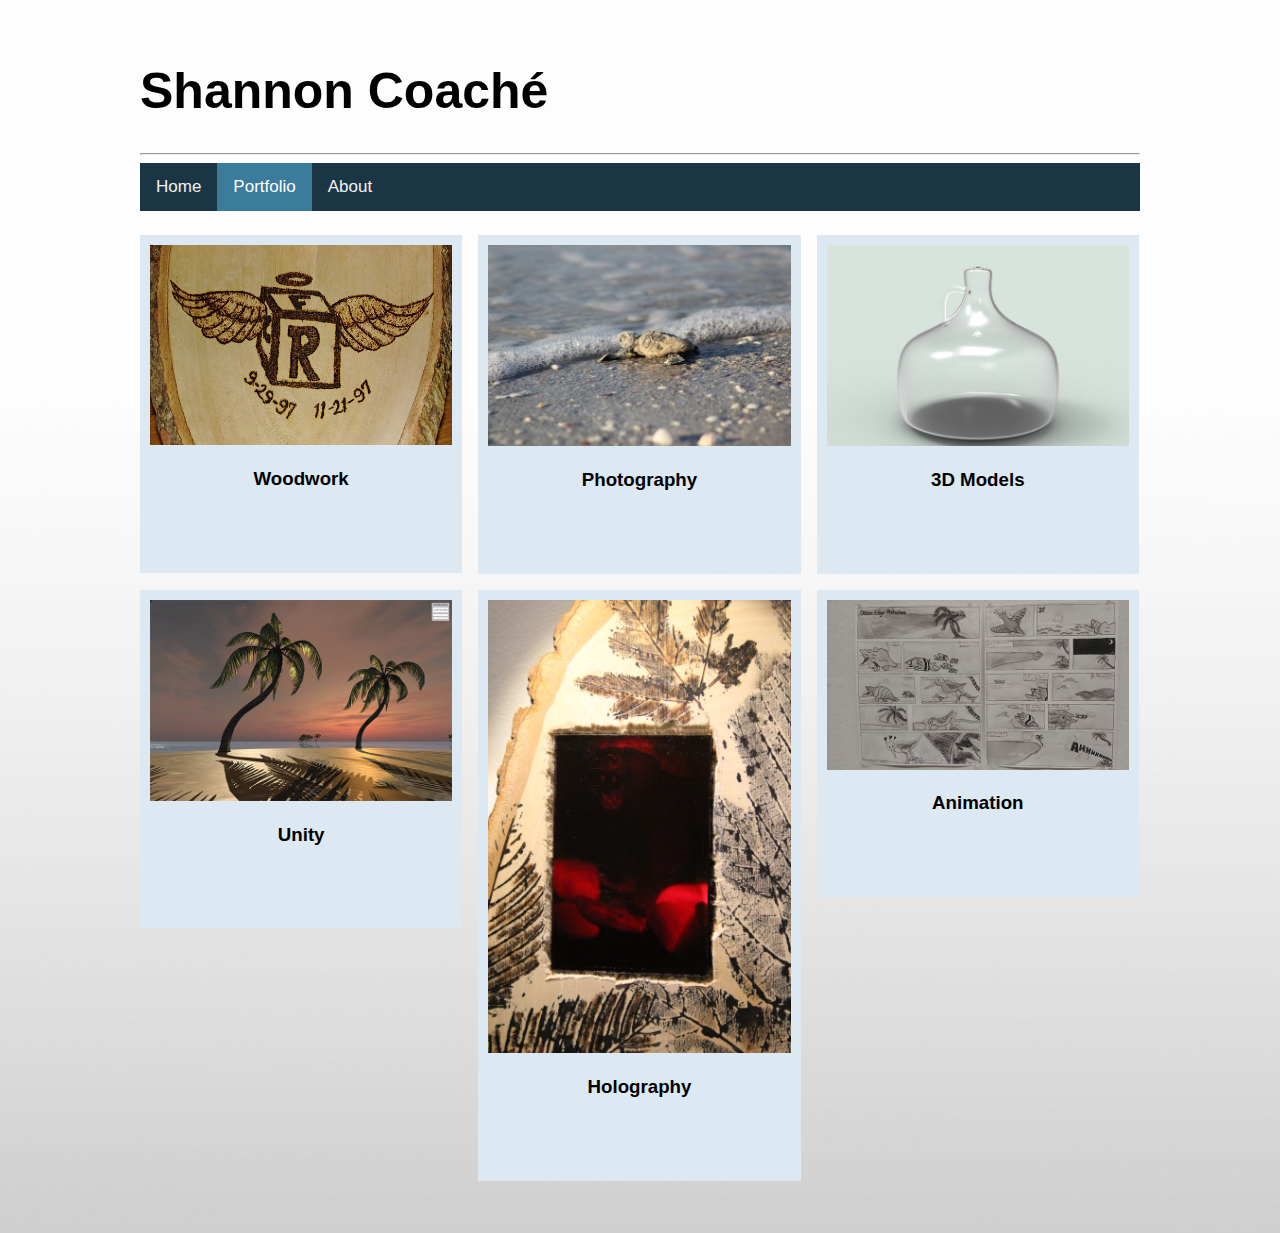
<file: portfolio.html>
<!DOCTYPE html>
<html lang="en">
<head>
    <meta charset="UTF-8">
    <meta name="viewport" content="width=device-width, initial-scale=1.0">
    <meta http-equiv="X-UA-Compatible" content="ie=edge">
    <link rel="stylesheet" href="css/style.css">
    <title>Portfolio</title>
</head>
<style>
  /* Extra small devices (phones, 600px and down) */
@media only screen and (max-width: 600px) {
.example {background: red;}
}

/* Small devices (portrait tablets and large phones, 600px and up) */
@media only screen and (min-width: 600px) {
.example {background: green;}
}

/* Medium devices (landscape tablets, 768px and up) */
@media only screen and (min-width: 768px) {
.example {background: blue;}
} 

/* Large devices (laptops/desktops, 992px and up) */
@media only screen and (min-width: 992px) {
.example {background: orange;}
} 

/* Extra large devices (large laptops and desktops, 1200px and up) */
@media only screen and (min-width: 1200px) {
.example {background: pink;}
}
  </style>
<body background="images/background.jpg">
      <!-- MAIN (Center website) -->
<div class="main">

        <h1>Shannon Coaché</h1>
        
        <hr>
        <div class="topnav">
            <a  href="index.html">Home</a>
            <a class="active" href="portfolio.html">Portfolio</a>
            <a href="artist.html">About</a>
          </div>
        <!-- Portfolio Gallery Grid -->
        <div class="row">
          <div class="column">
            <div class="content">
                <a href="woodwork.html">
              <img src="images/1219181424.jpg" alt="WoodBurning" style="width:100%"></a>
              <h3 align="center">Woodwork</h3>
              <br>
              <br>
              <br>
            </div>
          </div>
          <div class="column">
            <div class="content">
                    <a href="photos.html">
              <img src="images/66481903_2966151663427450_57370643981279.jpg" alt="Photography" style="width:100%"></a>
              <h3 align="center">Photography</h3>
              <br>
              <br>
              <br>
            </div>
        </div>
          <div class="column">
            <div class="content">
                <a href="3dmodels.html">
              <img src="images/untitled.14.jpg" alt="3D Models" style="width:100%"></a>
              <h3 align="center">3D Models</h3>
              <br>
              <br>
              <br>
            </div>
          </div>
          <div class="column">
            <div class="content">
                <a href="unity.html">
              <img src="images/Screen Shot 2019-11-20 at 6.21.28 PM.png" alt="Unity" style="width:100%"></a>
              <h3 align="center">Unity</h3>
              <br>
              <br>
              <br>
            </div>
          </div>
          <div class="column">
            <div class="content">
                <a href="holography.html">
              <img src="Holo/IMG_7534.JPG" alt="Holography" style="width:100%"></a>
              <h3 align="center">Holography</h3>
              <br>
              <br>
              <br>
            </div>
          </div>
          <div class="column">
            <div class="content">
                <a href="animation.html">
              <img src="new/armydillostoryboard.jpg" alt="Animation" style="width:100%"></a>
              <h3 align="center">Animation</h3>
              <br>
              <br>
              <br>
            </div>
          </div>
        
        <!-- END MAIN -->
        </div>
        
        

</body>
</html>
</file>
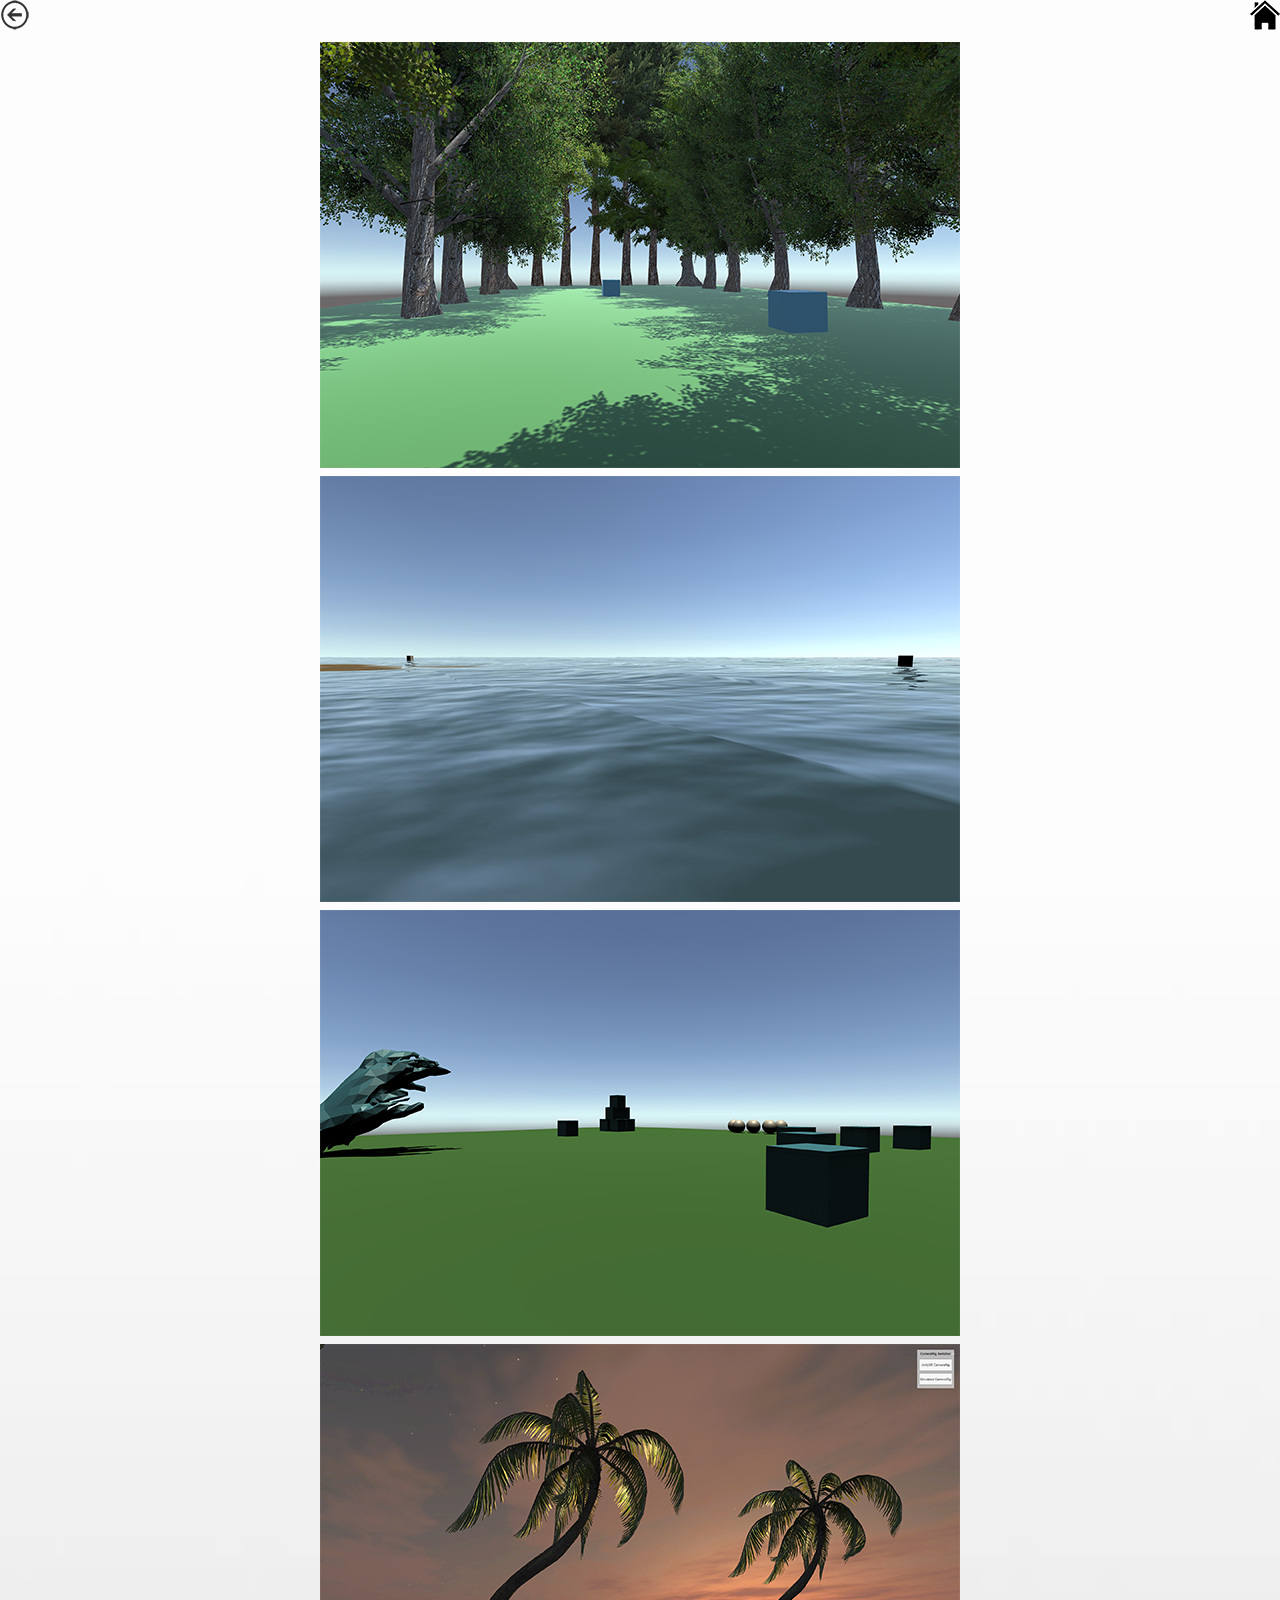
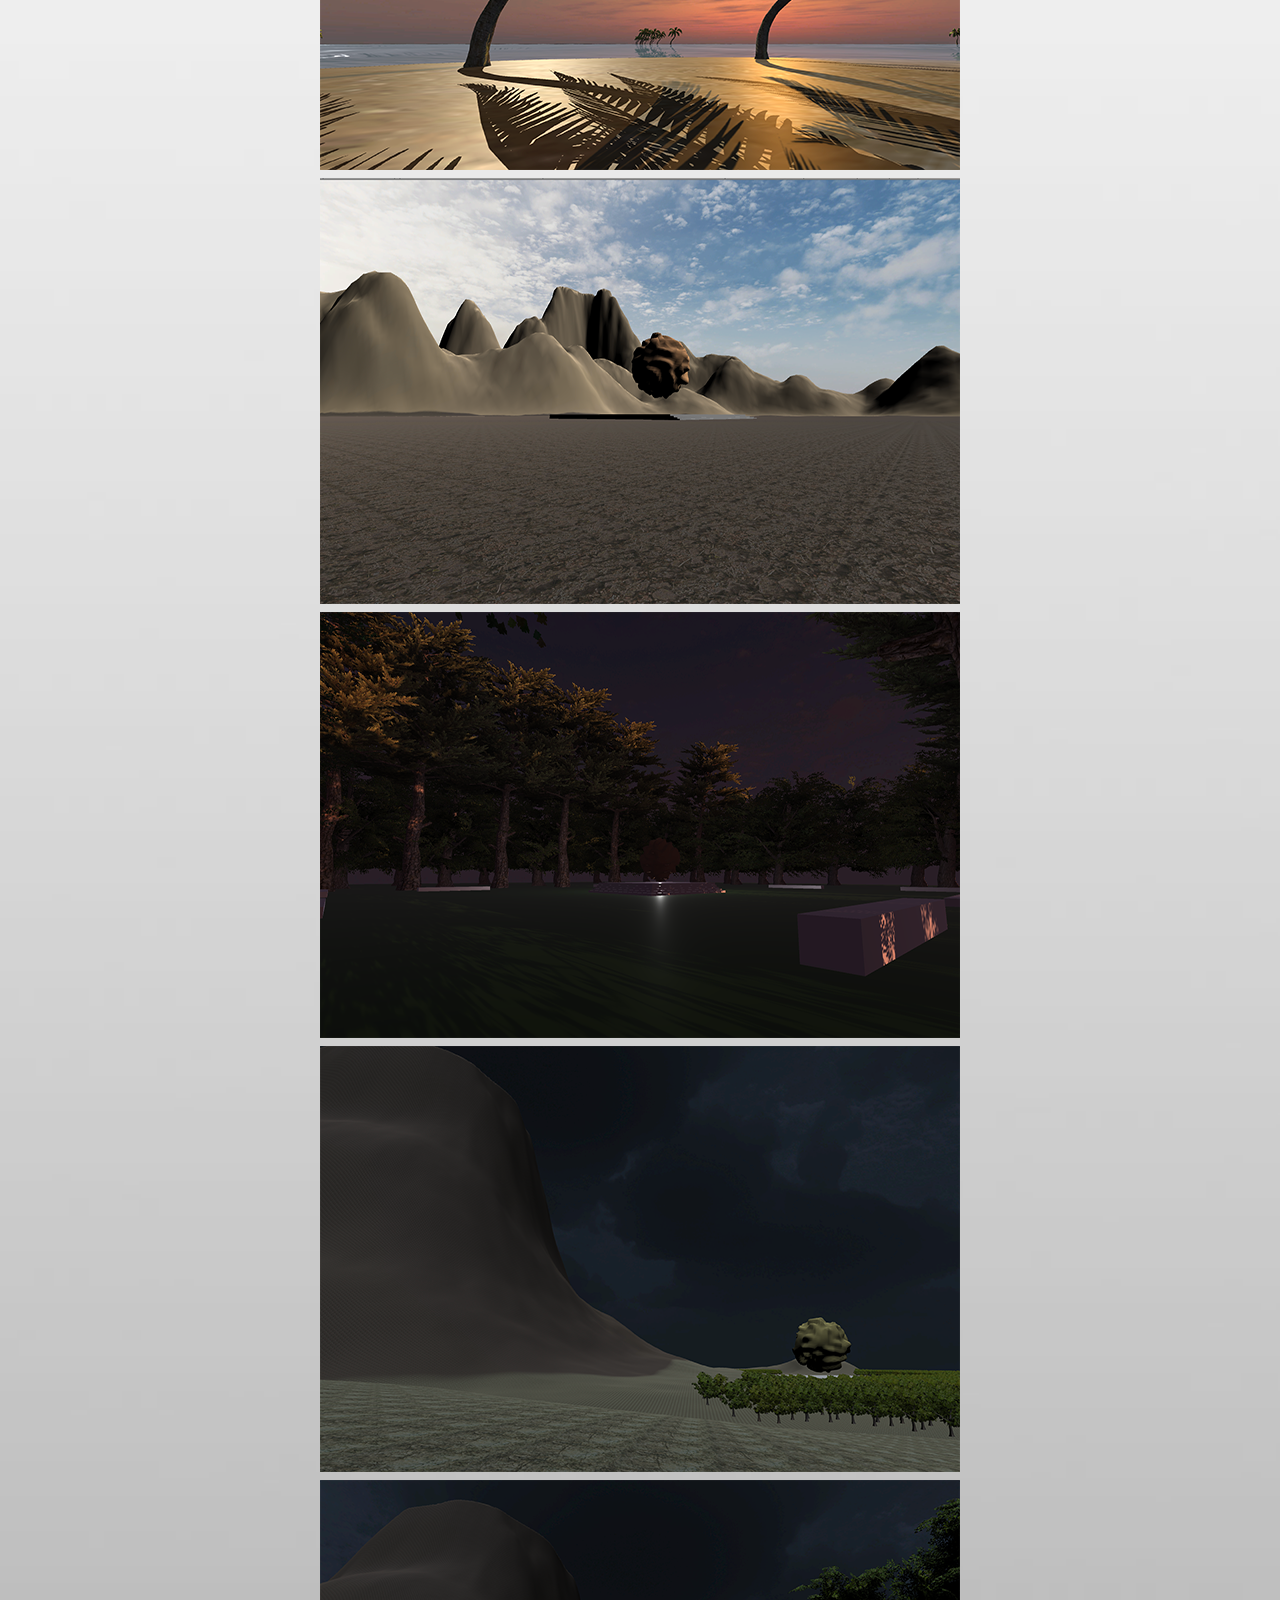
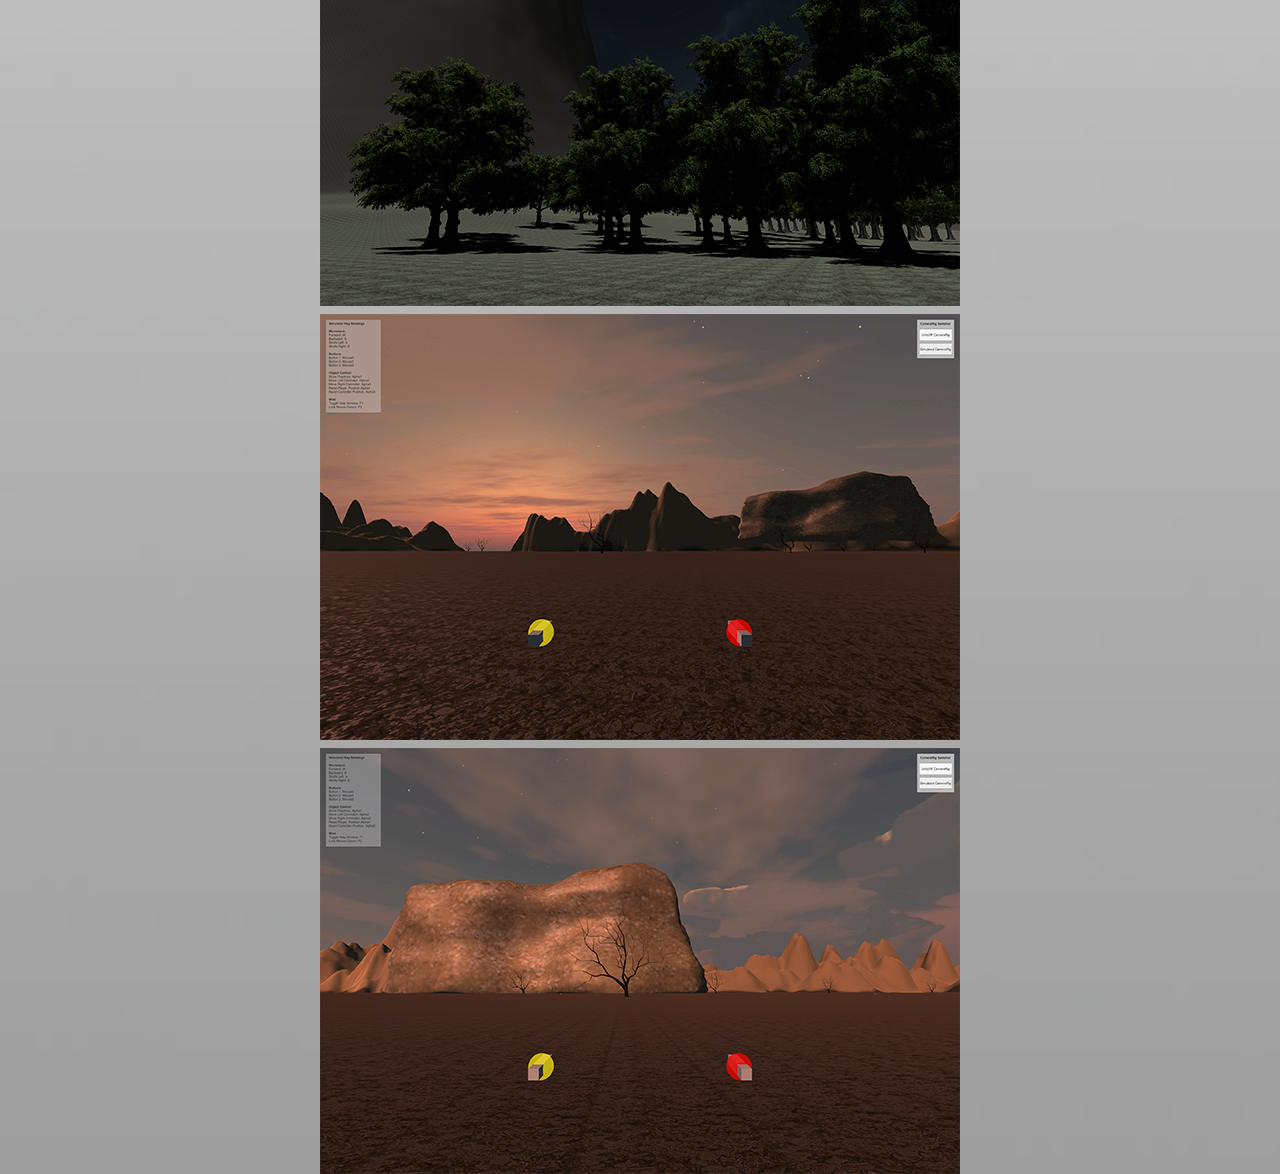
<file: unity.html>
<!DOCTYPE html>
<html lang="en">
<head>
    <meta charset="UTF-8">
    <meta name="viewport" content="width=device-width, initial-scale=1.0">
    <meta http-equiv="X-UA-Compatible" content="ie=edge">
    <link rel="stylesheet" href="css/photo.css">
    <title>Unity</title>
</head>
<style>
  /* Extra small devices (phones, 600px and down) */
@media only screen and (max-width: 600px) {
.example {background: red;}
}

/* Small devices (portrait tablets and large phones, 600px and up) */
@media only screen and (min-width: 600px) {
.example {background: green;}
}

/* Medium devices (landscape tablets, 768px and up) */
@media only screen and (min-width: 768px) {
.example {background: blue;}
} 

/* Large devices (laptops/desktops, 992px and up) */
@media only screen and (min-width: 992px) {
.example {background: orange;}
} 

/* Extra large devices (large laptops and desktops, 1200px and up) */
@media only screen and (min-width: 1200px) {
.example {background: pink;}
}
  </style>
<body background="images/background.jpg">
    <a href="portfolio.html">
        <img src="images/back.png" alt="back Logo">
</a>
<a href="index.html">
    <img src="images/house.png" alt="home Logo" align="right">
</a>
        <div class="row">
                <div class="column" align="center">
                  <img src="images/Screen Shot 2019-11-20 at 6.26.57 PM.png">
                  <img src="images/Screen Shot 2019-11-20 at 6.28.11 PM.png">
                  <img src="images/Screen Shot 2019-11-20 at 6.28.59 PM.png">
                  <img src="images/Screen Shot 2019-11-20 at 6.21.28 PM.png">
                  <img src="images/Screen Shot 2019-11-20 at 7.14.23 PM.png">
                  <img src="images/Screen Shot 2019-11-20 at 7.20.02 PM.png">
                  <img src="images/Screen Shot 2019-12-09 at 6.17.48 PM copy.png">
                  <img src="images/Screen Shot 2019-12-09 at 6.18.24 PM copy.png">
                  <img src="images/Screen Shot 2019-12-09 at 6.23.54 PM copy.png">
                  <img src="images/Screen Shot 2019-12-09 at 6.24.11 PM copy.png">
                </div>
                
              </div>
</body>
</html>
</file>
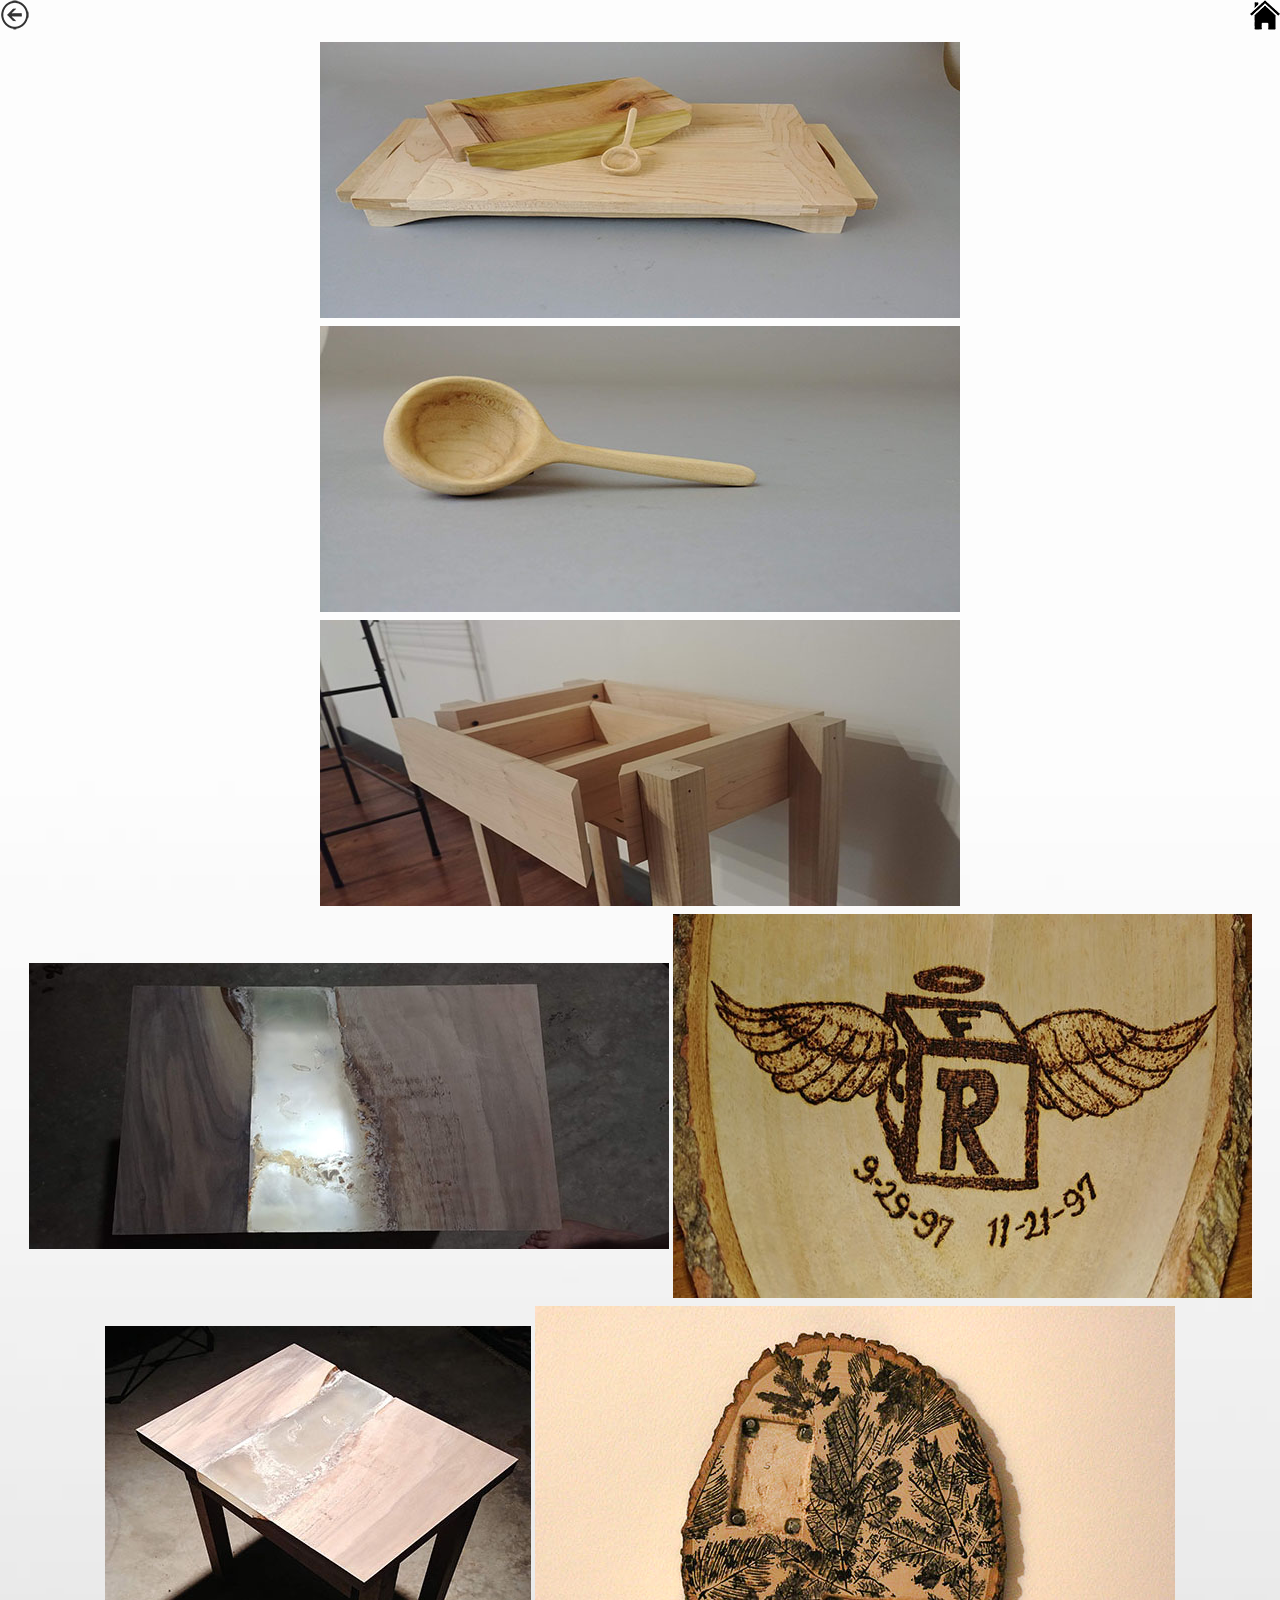
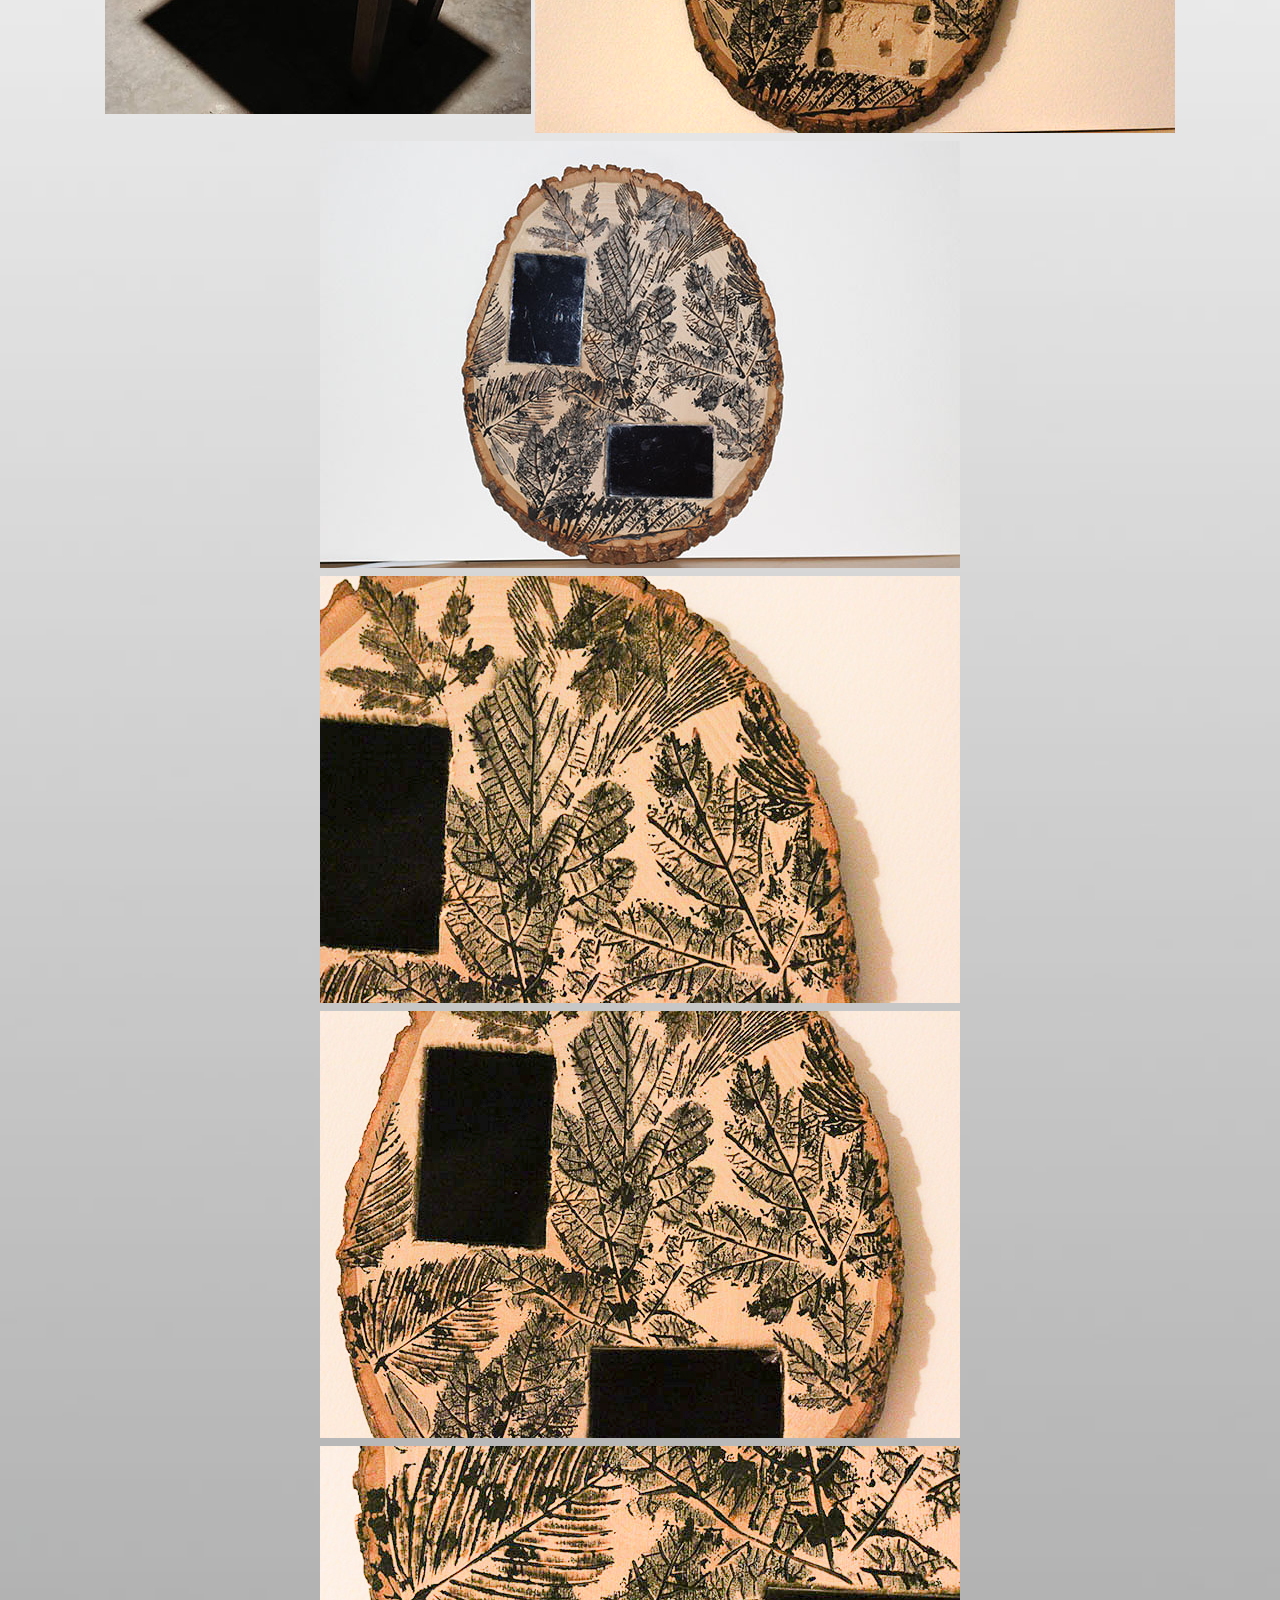
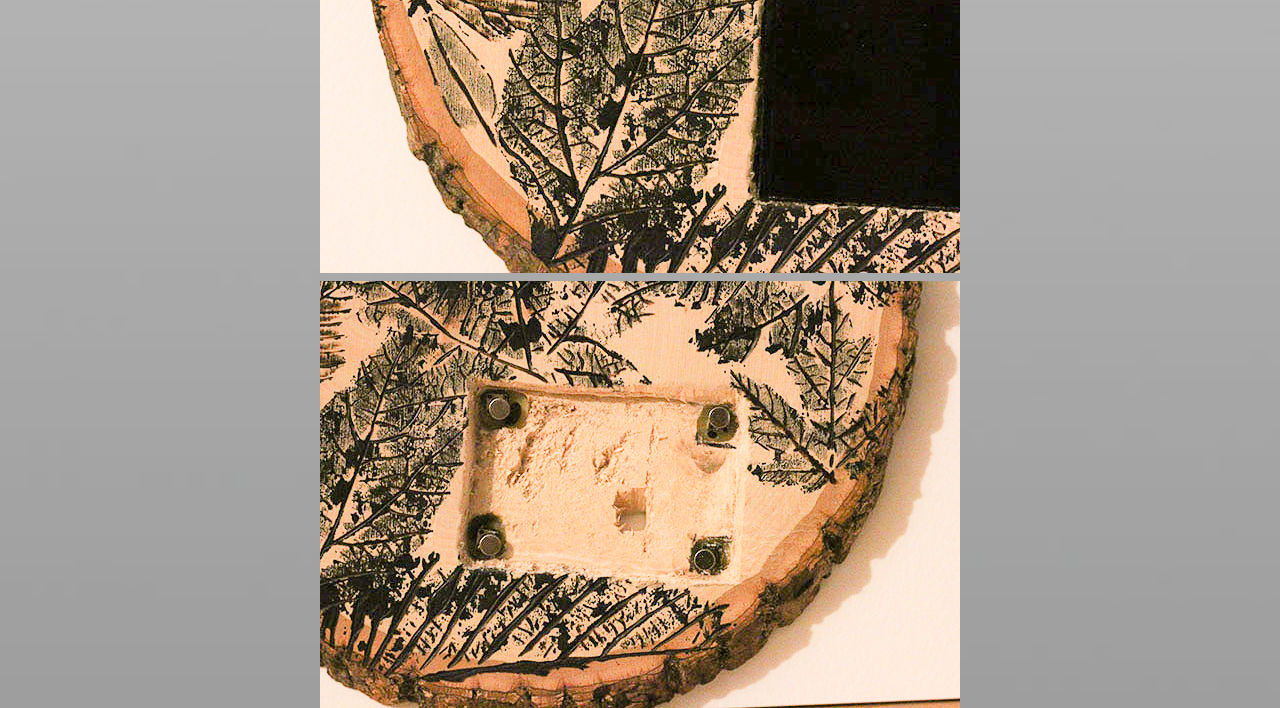
<file: woodwork.html>
<!DOCTYPE html>
<html lang="en">
<head>
    <meta charset="UTF-8">
    <meta name="viewport" content="width=device-width, initial-scale=1.0">
    <meta http-equiv="X-UA-Compatible" content="ie=edge">
    <link rel="stylesheet" href="css/photo.css">
    <title>Woodwork</title>
</head>
<style>
        /* Extra small devices (phones, 600px and down) */
    @media only screen and (max-width: 600px) {
      .example {background: red;}
    }
    
    /* Small devices (portrait tablets and large phones, 600px and up) */
    @media only screen and (min-width: 600px) {
      .example {background: green;}
    }
    
    /* Medium devices (landscape tablets, 768px and up) */
    @media only screen and (min-width: 768px) {
      .example {background: blue;}
    } 
    
    /* Large devices (laptops/desktops, 992px and up) */
    @media only screen and (min-width: 992px) {
      .example {background: orange;}
    } 
    
    /* Extra large devices (large laptops and desktops, 1200px and up) */
    @media only screen and (min-width: 1200px) {
      .example {background: pink;}
    }
        </style> 
<body background="images/background.jpg">
 <a href="portfolio.html">
         <img src="images/back.png" alt="back Logo">
 </a>
 <a href="index.html">
                <img src="images/house.png" alt="home Logo" align="right">
 </a>
        <div class="row">
                <div class="column" align="center">
                  <img src="images/0403191520.jpg">
                  <img src="images/0403191522.jpg">
                  <img src="images/0507192212c.jpg">
                  <img src="images/0526192059a_HDR.jpg">
                  <img src="images/1219181424.jpg">
                  <img src="images/0526192057_HDR.jpg">
                 
                  <img src="images/IMG_7594-2.jpg">
                  <img src="images/IMG_7547.JPG">
                  <img src="images/IMG_7559-2.jpg">
                  <img src="images/IMG_7561-2.jpg">
                  <img src="images/IMG_7577-2.jpg">
                  <img src="images/IMG_7584-2.jpg">
                 
                </div>
                
        </div>
</body>
</html>
</file>
<file: css/index.css>
body{

    background-size: cover;
    background-repeat: no-repeat;

  }



.center {
    display: block;
    margin-left: auto;
    margin-right: auto;
    width: 150px;
  }
</file>
<file: css/photo.css>
* {
  padding: 0;
  margin: 0;
}

.row {
    display: flex;
    flex-wrap: wrap;
    padding: 0 4px;
  }
  
  /* Create two equal columns that sits next to each other */
  .column {
    flex: 50%;
    padding: 0 4px;
  }
  
  .column img {
    margin-top: 8px;
    vertical-align: middle;
  }

  body{

    background-size: cover;
    background-repeat: no-repeat;

  }

  @media only screen 
  and (min-device-width: 320px)
  and (max-device-width: 667px)
  and (-webkit-min-device-pixel-ratio: 2){ }


  @media screen 
  and (device-width: 360px) 
  and (device-height: 640px) 
  and (-webkit-device-pixel-ratio: 3) {

    body {
      max-width: 100%;
      background-size: contain;
      background-repeat: no-repeat;
      /* background-color: blue;
      border: 2px solid red; */
    }

    
  header {
    width: 80%;
    margin: 0 auto;
    /* background-color: pink; */
    display: flex;
    justify-content: space-between;
  }

  .row {
    display: block;
    padding: 0 4px;
    object-fit: cover;
  }
  
  .column {
    flex: 10%;
    padding: 0;
    object-fit: cover;
  }


  .column img {
    margin-top: 80px;
    width: 90%;
    object-fit: cover;
  }
  
  #wrapper {
    width: 100%;
    object-fit: cover;
  }

}
</file>
<file: css/style.css>
/* Add a background color to the top navigation */
.topnav {
    background-color: #1a3645;
    overflow: hidden;
  }
  

  
  /* Style the links inside the navigation bar */
  .topnav a {
    float: left;
    color: #f2f2f2;
    text-align: center;
    padding: 14px 16px;
    text-decoration: none;
    font-size: 17px;
  }
  
  /* Change the color of links on hover */
  .topnav a:hover {
    background-color: #95adba;
    color: black;
  }
  
  /* Add a color to the active/current link */
  .topnav a.active {
    background-color: #3b7b9c;
    color: white;
  }

  .center {
    display: block;
    margin-left: auto;
    margin-right: auto;
    width: 500px;
    height: 350px;
  }

  * {
    box-sizing: border-box;
  }
  
  body {
    background-color: #f1f1f1;
    padding: 20px;
    font-family: Arial;
  }
  
  /* Center website */
  .main {
    max-width: 1000px;
    margin: auto;
  }
  
  h1 {
    font-size: 50px;
    word-break: break-all;
  }
  
  .row {
    margin: 8px -16px;
  }
  
  /* Add padding BETWEEN each column */
  .row,
  .row > .column {
    padding: 8px;
  }
  
  /* Create equal columns that floats next to each other */
  .column {
    float: left;
    width: 33.3%;
  }
  
  /* Clear floats after rows */
  .row:after {
    content: "";
    display: table;
    clear: both;
  }
  
  /* Content */
  .content {
    background-color: #dce8f2;
    padding: 10px;
  }
  
  h3 {
    color: black
  }

  @media only screen 
  and (min-device-width: 320px)
  and (max-device-width: 667px)
  and (-webkit-min-device-pixel-ratio: 2){ }

  @media screen 
  and (device-width: 360px) 
  and (device-height: 640px) 
  and (-webkit-device-pixel-ratio: 3) {

    header {
      width: 80%;
      margin: 0 auto;
      /* background-color: pink; */
      display: flex;
      justify-content: space-between;
    }
  
    .row {
      display: block;
      padding: 0 4px;
    }
  
    .column {
      flex: 10%;
      padding: 0;
    }
  

}
</file>
